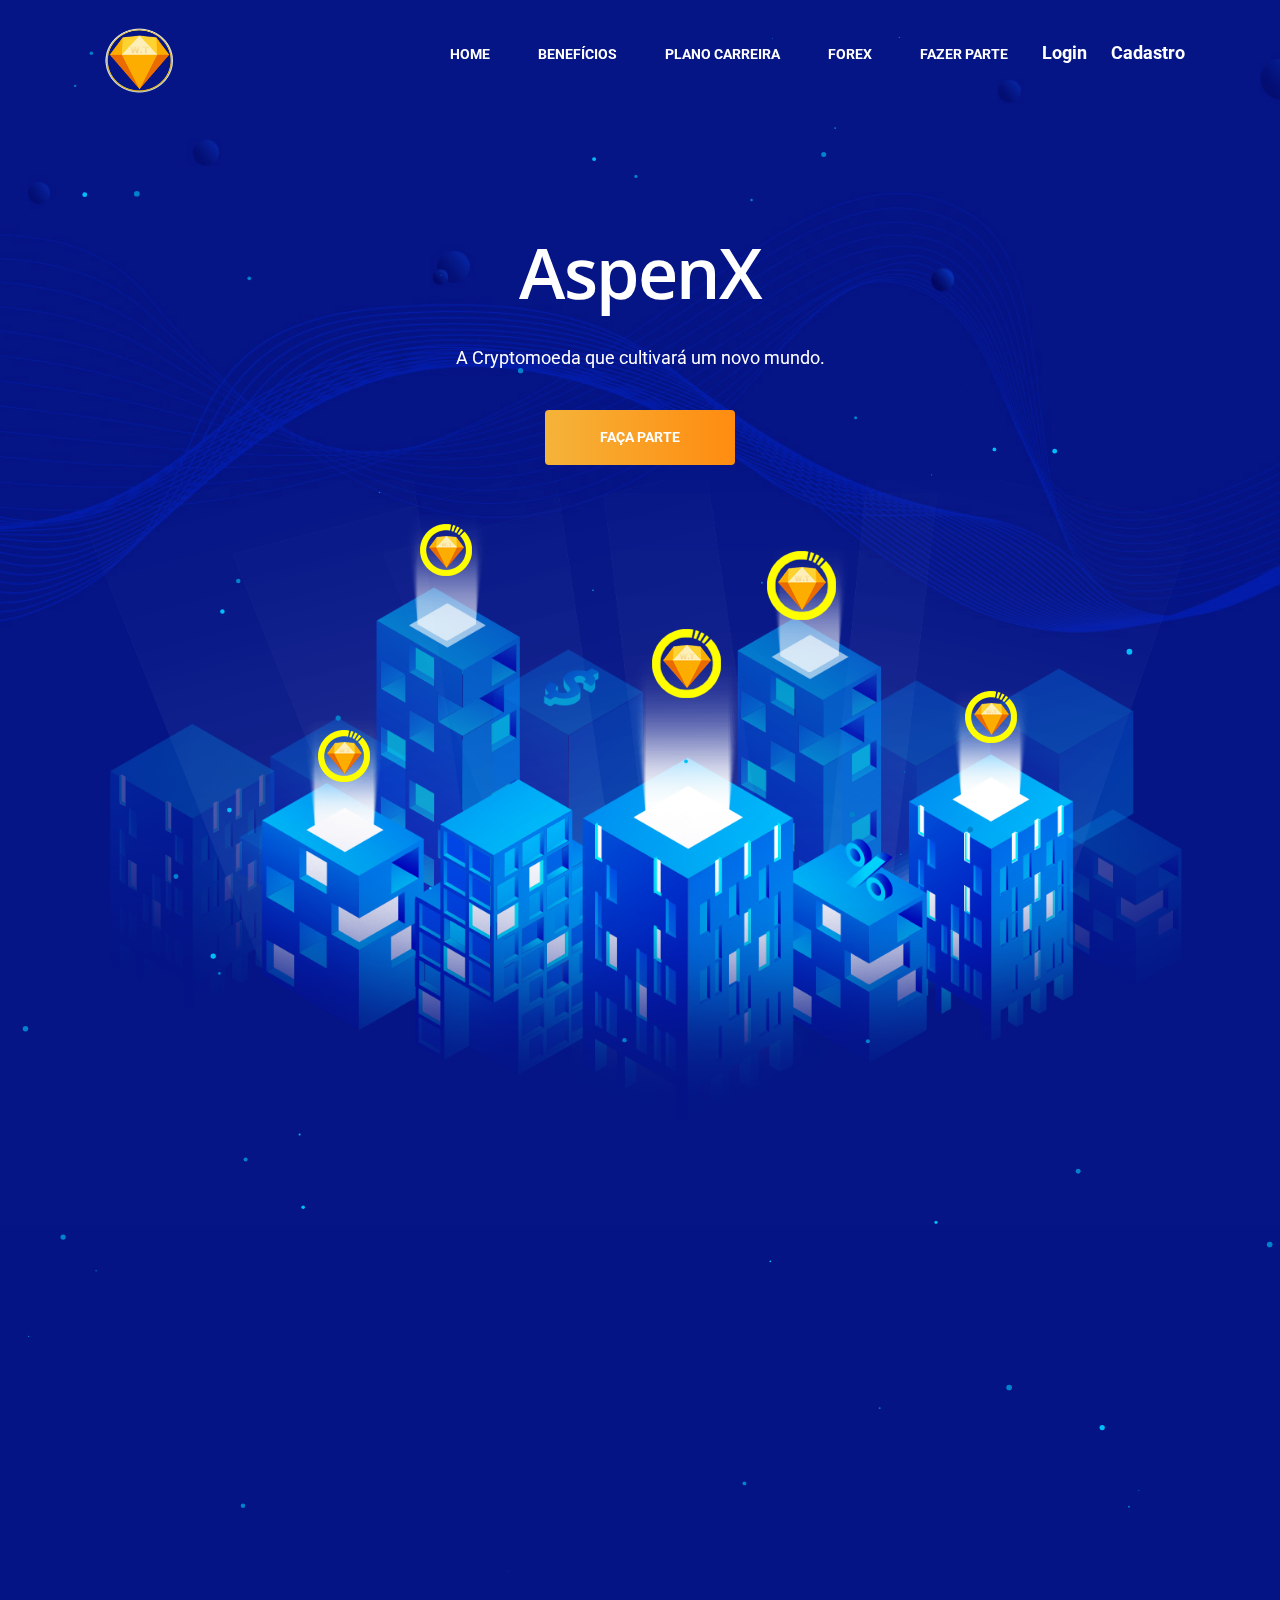
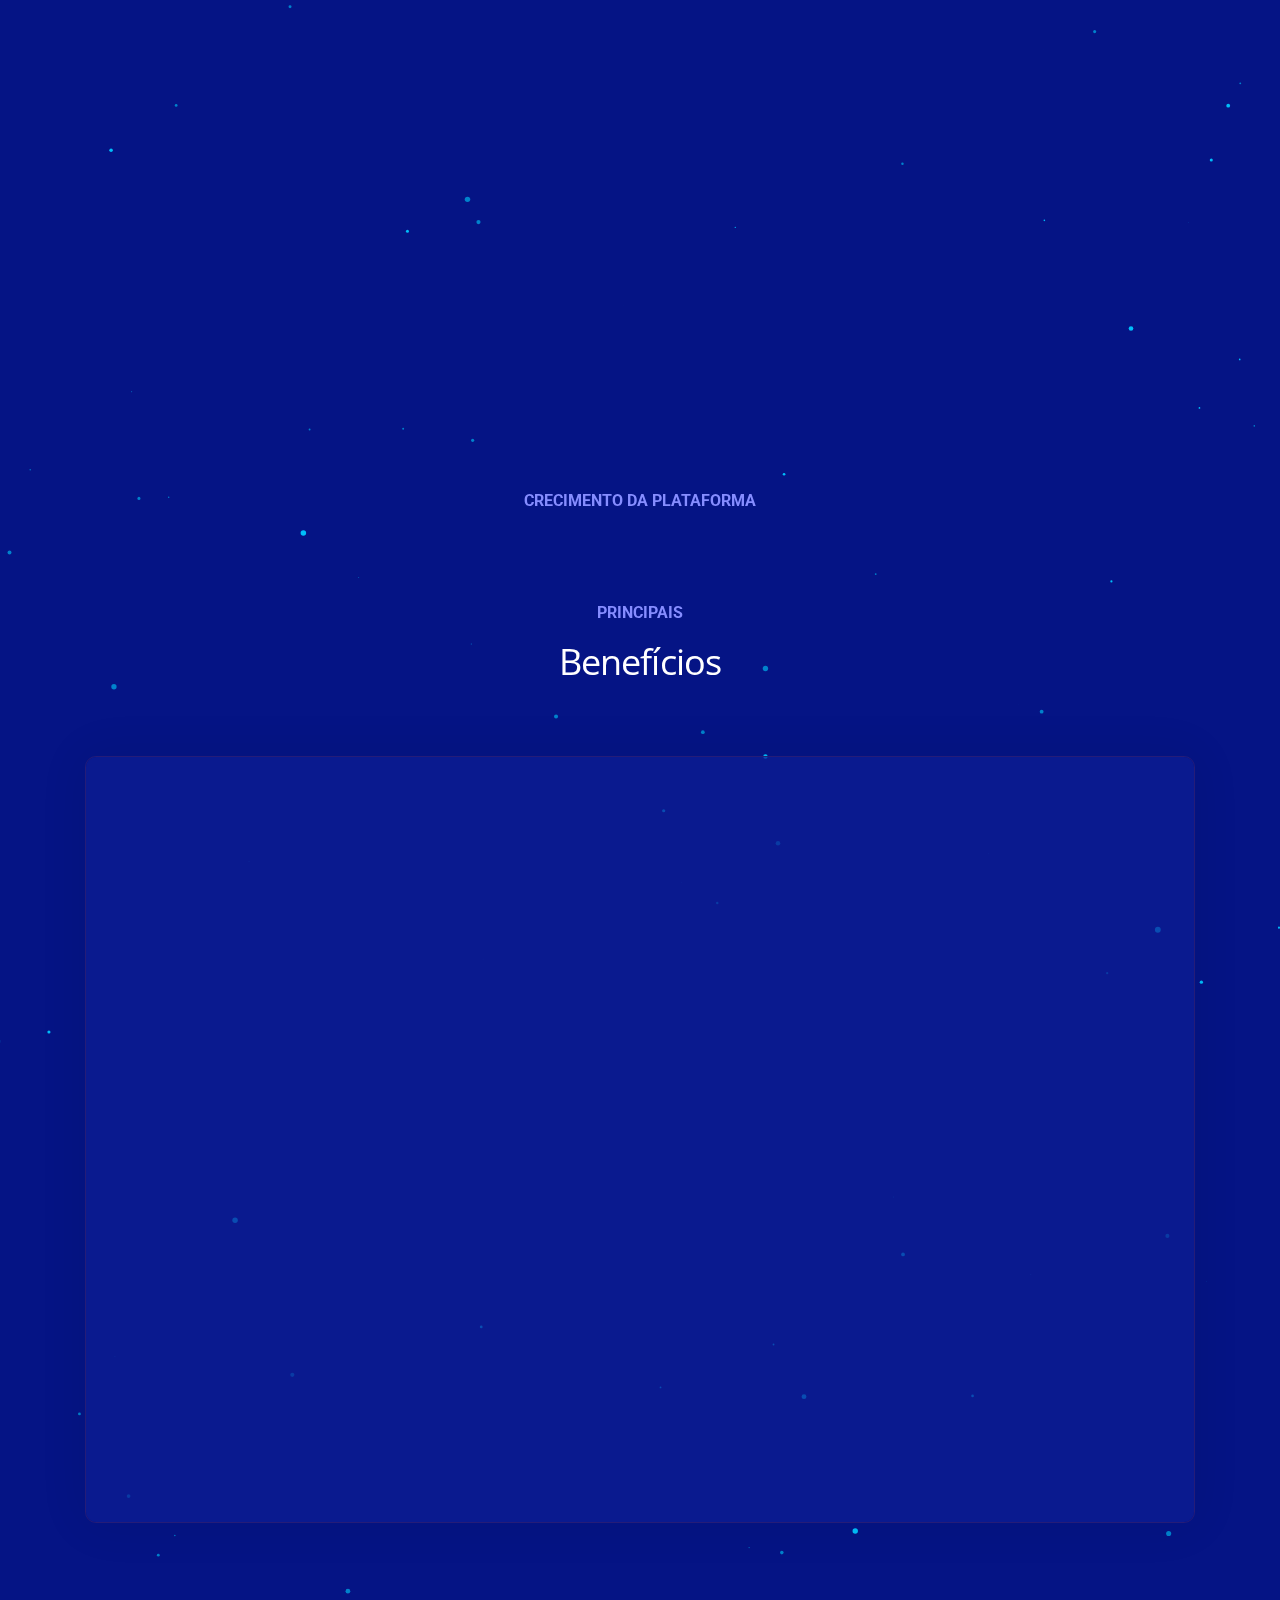
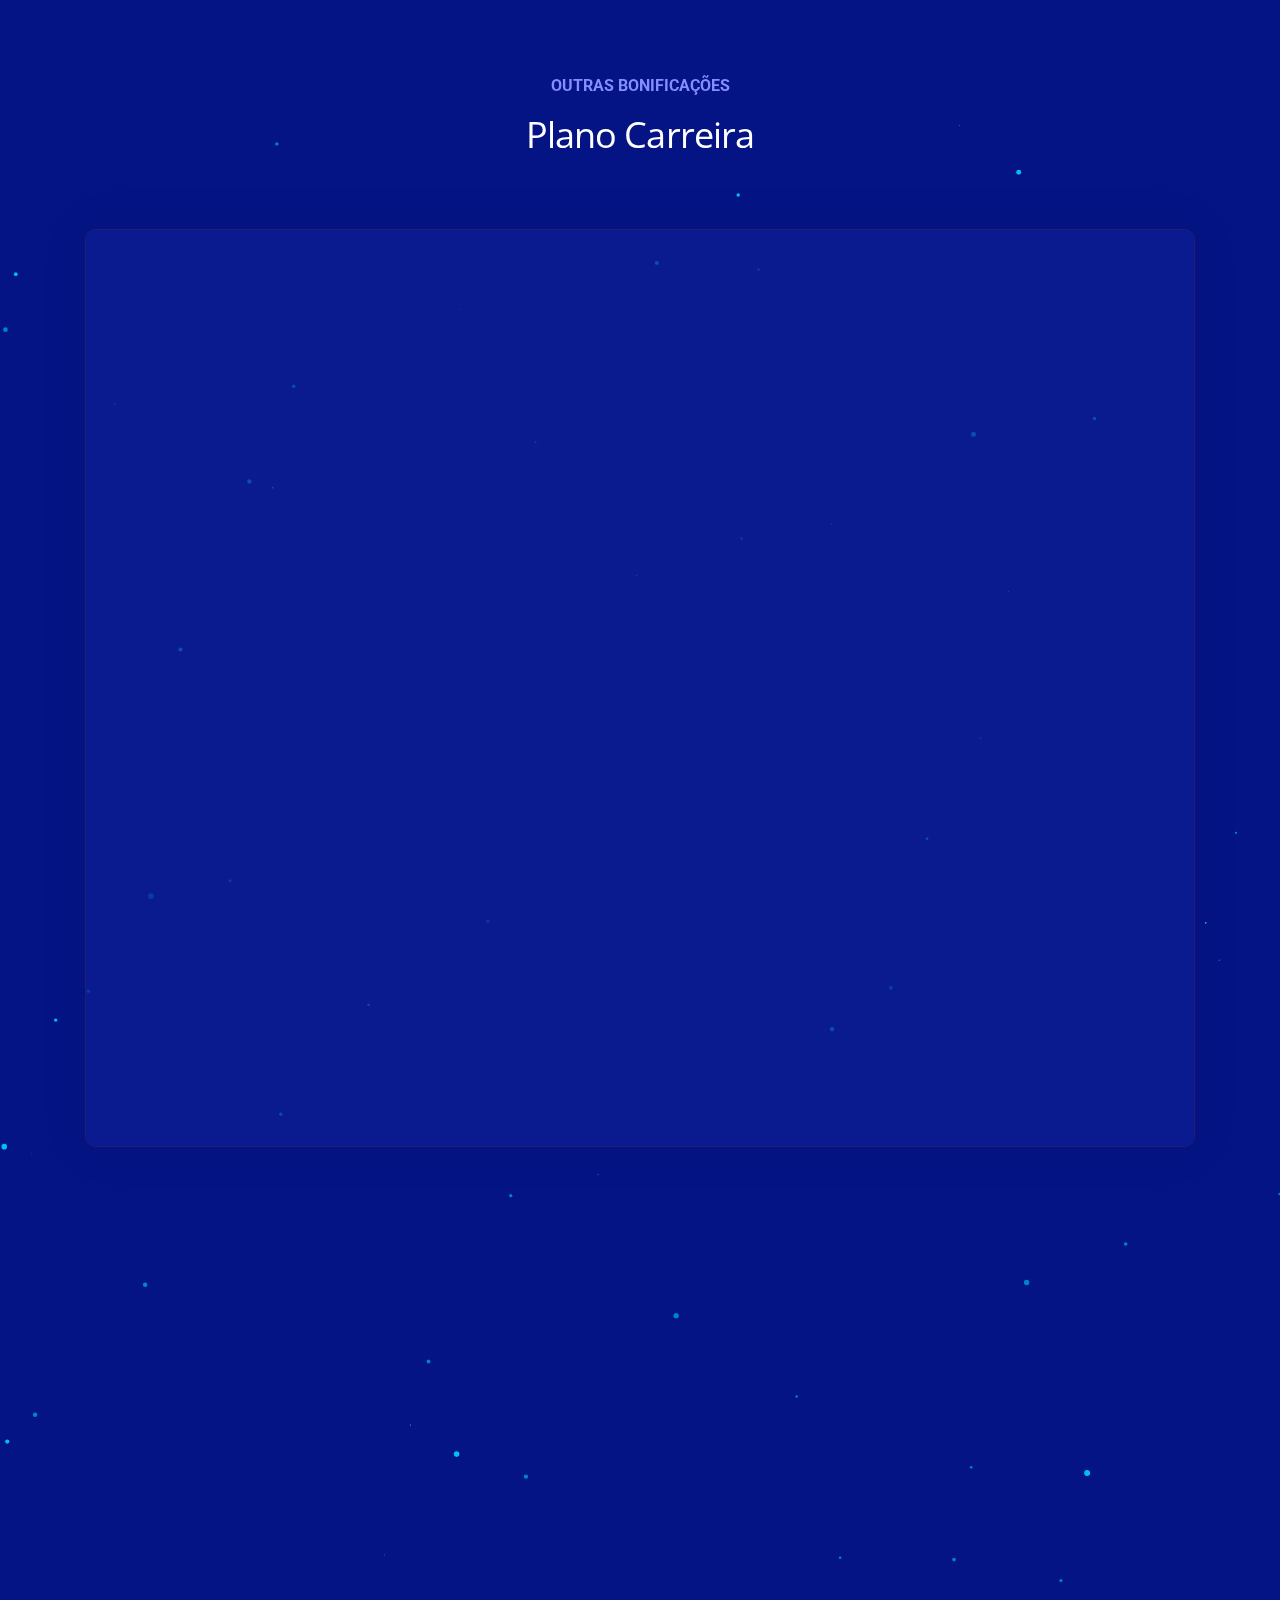
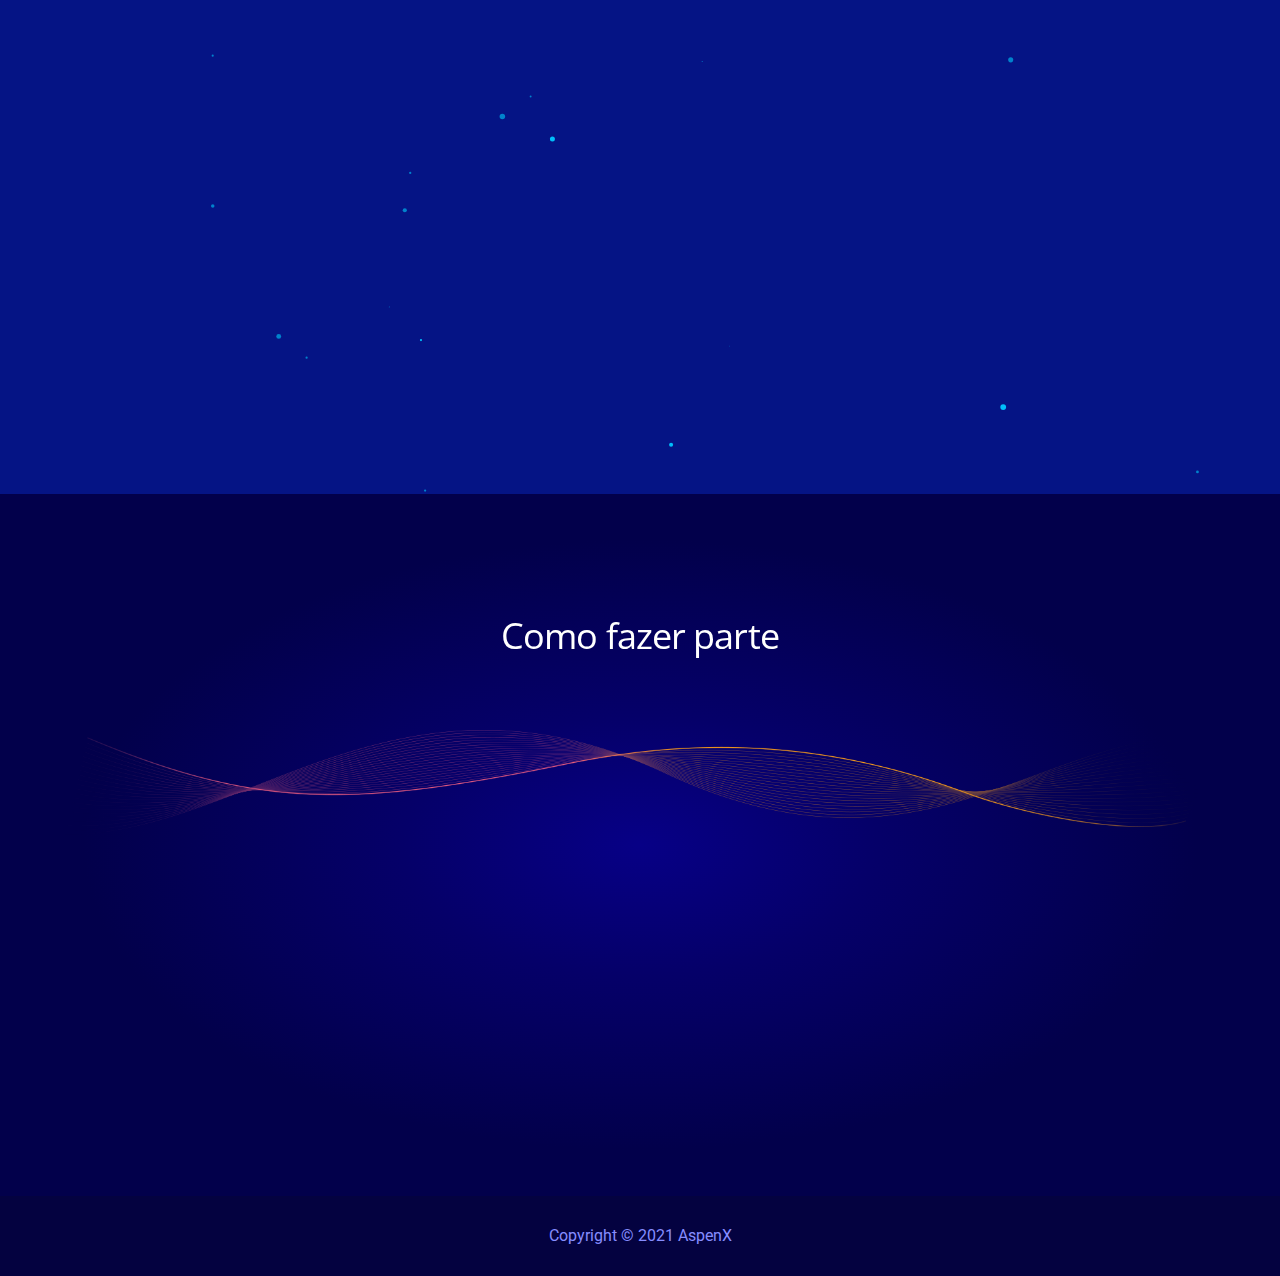
<file: index.html>
<!DOCTYPE html>
<!--[if lt IE 7 ]>
	<html class="ie ie6" lang="pt-br">
	<![endif]-->
	<!--[if IE 7 ]>
	<html class="ie ie7" lang="pt-br">
	<![endif]-->
	<!--[if IE 8 ]>
	<html class="ie ie8" lang="pt-br">
	<![endif]-->
	<!--[if (gte IE 9)|!(IE)]><!-->
	<html lang="pt-br">
	<!--<![endif]-->
	<head>
	   <!-- Basic -->
	   <meta charset="utf-8" />
	   <title>AspenX</title>
	   <!-- Mobile Specific Metas -->
	   <meta name="viewport" content="width=device-width, initial-scale=1, maximum-scale=1" />
	   <!-- Libs CSS -->

	   <link href="assets/css/site/bootstrap.min.css" rel="stylesheet" />
	   <link href="assets/css/font-awesome.min.css" rel="stylesheet" />
	   <link href="assets/css/flexslider.css" rel="stylesheet" />
	   <link href="assets/css/magnific-popup.css" rel="stylesheet" />
	   <link href="assets/css/owl.carousel.css" rel="stylesheet" />
	   <!--<link href="assets/css/site/xsIcon.css" rel="stylesheet" />-->
	   <link href="assets/css/site/owl.theme.default.min.css" rel="stylesheet" />
	   <!-- On Scroll Animations -->
	   <link href="assets/css/animate.min.css" rel="stylesheet" />
	   <!-- Responsive CSS -->
	   <link href="assets/css/site/navigation.css" rel="stylesheet" />
	   <!--<link href="assets/css/site/ico/style.css" rel="stylesheet" />-->
	   <link href="assets/css/site/style.css" rel="stylesheet" />
	   <link href="assets/css/site/responsive.css" rel="stylesheet" />
	   <!-- Favicons -->
	   <link rel="icon" type="image/png" href="favicon.png" />
	   <!-- Google Fonts -->
		<link href="https://fonts.googleapis.com/css?family=Roboto:400,400i,500,500i,700,700i,900,900i" rel="stylesheet">
	   <link href='//fonts.googleapis.com/css?family=Open+Sans:400,300italic,800italic,800,700italic,700,600italic,600,400italic,300' rel='stylesheet' type='text/css' />
	   <link href='//fonts.googleapis.com/css?family=Oswald:400,300,700' rel='stylesheet' type='text/css' />
	</head>
	<body>

		<div class="preloader" id="preloader">
			<!--<svg class="xs-preload" viewBox="0 0 120 120" width="120px" height="120px">
				<circle class="inner" cx="60" cy="60" r="32"/>
				<circle class="middle" cx="60" cy="60" r="38"/>
				<circle class="outer" cx="60" cy="60" r="44"/>
			</svg>-->
			<div class="slide-left"></div>
			<div class="slide-right"></div>
			<img class="xs-preload"  alt="asdasd" src="assets/img/site/loaderv3.gif" width="120px" height="120px">
		</div>


		<div class="search-wrap">
			<form class="search-inner" id="main_search" method="get">
				<input id="search_text" type="search" placeholder="Search..." autocomplete="off">
				<button id="searchbtn" type="submit"><i class="fa fa-search"></i></button>
			</form>
		</div>


		<div class="wrap-area-v4" >
			<header class="header">
				<div class="container">
					<nav id="navigation1" class="navigation">

						<div class="nav-header">
							<a class="nav-brand" href="index-2.html">
								<img src="assets/img/site/logowt.png" style="width: 80px">
							</a>
							<div class="nav-toggle"></div>
						</div>

						<div class="nav-menus-wrapper xs-menu">
							<ul class="header-right align-to-right">
                       
								<li>
									<a href="/backoffice/login">
									   Login
									</a>
								</li>
								<li>
									<a href="/sponsor/wtinvest">
										Cadastro
									</a>
								</li>
							</ul>
							<ul class="nav-menu align-to-right">
								<li class="active"><a href="#">Home</a></li>
								<li><a href="#beneficios" class="scrolls">Benefícios</a></li>
								<li><a href="#planocarreira" class="scrolls">Plano Carreira</a></li>
								<li><a href="#forex" class="scrolls">Forex</a></li>
								<li><a href="#fazer-parte" class="scrolls">Fazer Parte</a></li>
							</ul>
						</div>
					</nav>	
				</div>
		</header> 

		<div id="particles-js">

			<section class="banner-sec banner-v4">
			   <div class="banner-item" style="background: url(assets/img/site/banner_bg_v4.jpg) no-repeat center center /cover">
					<div class="container">
						<div class="row">
							<div class="col-lg-8 mx-auto">
								<div class="banner-content">
									<h1 class="banner-title">AspenX</h1>
									<p>
										A Cryptomoeda que cultivará um novo mundo.
									</p>
									<a href="/sponsor/wtinvest" class="btn btn-primary">Faça parte</a>
								</div>
							</div>
						</div>
						<div class="banner-img-item" style=" margin: 15px 0px;">
							<img class="banner-img" src="assets/img/site/banner_img.png" alt="">
							<img class="banner-ico banner-ico-1" src="assets/img/site/b1.png" alt="">
							<img class="banner-ico banner-ico-2" src="assets/img/site/b2.png" alt="">
							<img class="banner-ico banner-ico-3" src="assets/img/site/b3.png" alt="">
							<img class="banner-ico banner-ico-4" src="assets/img/site/b4.png" alt="">
							<img class="banner-ico banner-ico-5" src="assets/img/site/b5.png" alt="">
						</div>
					</div>
	   			</div>
			</section>    
			<div class="featured-area">

				<div class="blockcain-and-featured-area" style="z-index:01;">
						<section class="blockcain-top-sec">
						  <div class="container">
							  <div class="row">
								  <div class="col-md-6 wow fadeInUp" data-wow-duration="1.5s">
									  <div class="blockcain-top">
										  <h2 class="column-title">Sobre Nós e Nosso Objetivo</h2>
									  </div>
								  </div>
								  <div class="col-md-5 offset-md-1 wow fadeInUp" data-wow-duration="2s">
									  <div class="blockcain-top-content">
										  <p>
										  Somos uma empresa de investimentos em criptomoedas e atuamos no mercado B3 e opções binárias, que são so mercados que mais crescem no mundo, focamos na qualidade dos nossos serviços prestados aos nossos associados, com um único objetivo, realizar sonhos.<br><br>Nosso objetivo é ser a melhor e maior empresa de investimentos do mundo, tornando milhares de pessoas independentes financeiramente.
										  </p>
									  </div>
								  </div>
							  </div>
						  </div>
						</section>
						<section class="blockcain-top-sec">
						  <div class="container">
							  <div class="row">
								  <div class="col-md-6 wow fadeInUp" data-wow-duration="1.5s" style="visibility: visible; animation-duration: 1.5s; animation-name: fadeInUp;">
									  <div class="blockcain-top">
										  <div class="work-token-item">
												<ul>
													<li>
													   <strong> Status da Empresa</strong>
													   <span> Ativo desde 15/05/2019 </span>
													</li>
													<li>
														<strong> Baixe Nossa Lâmina </strong>
														<span> 
															<a href="assets\materialdidatico\plano_negocios.pdf" download target="_blank">Aqui o link pra baixar o PDF</a>
														</span>
													</li>
													<li>
														<strong> Ultima atualização </strong>
														<span>20/06/2019</span>
													</li>
													<li>
														 <strong> Total Faturado </strong>
														<span style=" color: #2d2;"><?=display_money($revenues);?> </span>
													</li>
												</ul>
											</div>
									  </div>
								  </div>
								  <div class="col-md-5 offset-md-1 wow fadeInUp" data-wow-duration="2s" style="visibility: visible; animation-duration: 2s; animation-name: fadeInUp;">
									  <div class="blockcain-top-content">
											<div class="work-video" style="height: 291px;">
												<img src="assets/img/site/video.jpg" alt="">
												<a href="#" class="video-btn xs-video" data-effect="mfp-zoom-in">
													<i class="icon icon-play-button2"></i>
													<span class="btn-hover-anim"></span>
												</a>
											</div>
									  </div>
								  </div>
							  </div>
							  <div class="row">
								  <div class="col-lg-8 mx-auto">
									  <div class="section-title-item">
										  <small class="xs-section-title">Crecimento da plataforma</small>
										  <div class="chart-container">
												<div class="chart" id="members-chart"></div>
										  </div>
									  </div>
								  </div>
							  </div>
						  </div>
						</section>
						<section class="featured-sec" id="beneficios">
						  <div class="container">
							  <div class="row">
								  <div class="col-lg-8 mx-auto">
									  <div class="section-title-item">
										  <small class="xs-section-title">Principais</small>
										  <h2 class="section-title">Benefícios</h2>
									  </div>
								  </div>
							  </div>
							  <div class="main-fetured-item">
								  <div class="row">
									  <div class="col-md-4 wow fadeInUp" data-wow-duration="1.5s">
										  <div class="single-feaured-item">
											  <img src="assets/img/site/icon-1.png" alt="">
											  <h3 class="feature-title">
												 Pagamentos
											  </h3>
											  <p>
												 Receba seu pagamento em até 5 dias úteis. peça saques para seu banco convencional ou para sua carteira URPAY ou Bitcoin.
											  </p>
										  </div>
									  </div>
									  <br>
									  <div class="col-md-4 wow fadeInUp" data-wow-duration="2s">
										  <div class="single-feaured-item">
											  <img src="assets/img/site/icon-2.png" alt="">
											  <h3 class="feature-title">
												Pedidos de Saque 
											  </h3>
											  <p>
												Os saques são liberados a cada 15 dias corridos após a aquisição de um novo pacote de investimento.
											  </p>
										  </div>
									  </div>
									  <br>
									  <div class="col-md-4 wow fadeInUp" data-wow-duration="2.5s">
										  <div class="single-feaured-item">
											  <img src="assets/img/site/icon-2.png" alt="">
											  <h3 class="feature-title">
												Convide & ganhe 
											  </h3>
											  <p>
												Convide e ganhe bônus de 10% Indicação direta e seu indicado indicar alguém você ganha 0,2% de indicação indireta.
											  </p>
										  </div>
									  </div>
									  <br>
									  <div class="col-md-4 wow fadeInUp" data-wow-duration="2s">
										  <div class="single-feaured-item">
											  <img src="assets/img/site/rede.png" style="width: 70px" alt="">
											  <h3 class="feature-title">
												Lucratividade diária em Rede 
											  </h3>
											  <p>
												Você indica alguém e essa pessoa compra um pacote de R$100,00 e você ganha 0,2% sobre esse valor, Diariamente.
											  </p>
										  </div>
									  </div>
									  <br>
									  <div class="col-md-4 wow fadeInUp" data-wow-duration="2s">
										  <div class="single-feaured-item">
											  <img  src="assets/img/site/wallet.png" style="width: 70px" style="top: 12px" alt="">
											  <h3 class="feature-title">
												Binário 
											  </h3>
											  <p>
												Pagamos 100% do binário, então cada ponto do lado esquerdo equivale a R$ 1,00.
											  </p>
										  </div>
									  </div>
									  <br>
									  <div class="col-md-4 wow fadeInUp" data-wow-duration="3s">
										  <div class="single-feaured-item">
											  <img src="assets/img/site/icon-3.png" alt="">
											  <h3 class="feature-title">
												 Lucro diário
											  </h3>
											  <p>
												 Receba seus lucros de 15%  a 30% ao mês e saque a cada 15 dias.
											  </p>
										  </div>
									  </div>
								  </div>
							  </div>
							  <div class="featured-poligonal-img wow fadeInUp" data-wow-duration="1.5s">
								 <img class="poligonal-img" src="assets/img/site/poligonal.png" alt="">
							  </div>
						  </div>
						</section>     
						<br><br><br><br><br><br>
						<section class="featured-sec" id="planocarreira">
						  <div class="container">
							  <div class="row">
								  <div class="col-lg-8 mx-auto">
									  <div class="section-title-item">
										  <small class="xs-section-title">Outras bonificações</small>
										  <h2 class="section-title">Plano Carreira</h2>
									  </div>
								  </div>
							  </div>
							  <div class="main-fetured-item">
								  <div class="row">
									  <div class="col-md-4 wow fadeInUp" data-wow-duration="1s">
										  <div class="single-feaured-item">
											 <img src="assets/img/site/smt.png" style="width: 80px" alt="">
											  <h3 class="feature-title">
												 Senior 
											  </h3>
											  <p>
												 Prêmio Smart Watch, Preço 3.000 pontos.
											  </p>
										  </div>
									  </div>
									  <br>
									  <div class="col-md-4 wow fadeInUp" data-wow-duration="1.5s">
										  <div class="single-feaured-item">
											 <img src="assets/img/site/sg9.png" style="width: 80px" alt="">
											  <h3 class="feature-title">
												ELITE 
											  </h3>
											  <p>
												Samsung Galaxy S9, Preço 5.000 pontos.
											  </p>
										  </div>
									  </div>
									  <br>
									  <div class="col-md-4 wow fadeInUp" data-wow-duration="2.5s">
										  <div class="single-feaured-item">
											   <img src="assets/img/site/i7.png" style="width: 80px" alt="">
											  <h3 class="feature-title">
												RUBI
											  </h3>
											  <p>
												Notebook i7, Preço 10.000 pontos.
											  </p>
										  </div>
									  </div>
									  <br>
									  <div class="col-md-4 wow fadeInUp" data-wow-duration="2s">
										  <div class="single-feaured-item">
											 <img  src="assets/img/site/cb300.png" style="width: 80px" alt="">
											  <h3 class="feature-title">
											   ESMERALDA
											  </h3>
											  <p>
											   Honda CB300, Preço 25.000 pontos.
										  </div>
									  </div>
									  <br>
																  <div class="col-md-4 wow fadeInUp" data-wow-duration="3s">
										  <div class="single-feaured-item">
											 <img src="assets/img/site/hb20.png" style="width: 80px" alt="">
											  <h3 class="feature-title">
												 DIAMANTE
											  </h3>
											  <p>
												 Hyundai HB20, Preço 100.000 pontos.
											  </p>
										  </div>
									  </div>
									  <br>
									  <div class="col-md-4 wow fadeInUp" data-wow-duration="3s">
										  <div class="single-feaured-item">
											  <img src="assets/img/site/corolla.png" style="width: 80px" alt="">
											  <h3 class="feature-title">
												 DUPLO DIAMANTE
											  </h3>
											  <p>
												 Toyota Corolla, Preço 200.000 pontos.
											  </p>
										  </div>
									  </div>
																				<div class="col-md-4 wow fadeInUp" data-wow-duration="2s">
										  <div class="single-feaured-item">
											 <img src="assets/img/site/hillux.png" style="width: 80px" alt="">
											  <h3 class="feature-title">
												TRIPLO DIAMANTE
											  </h3>
											  <p>
												Toyota Hilux, Preço 500.000 pontos.
											  </p>
										  </div>
									  </div>
																				<div class="col-md-4 wow fadeInUp" data-wow-duration="2s">
										  <div class="single-feaured-item">
											  <img src="assets/img/site/ranger.png" style="width: 80px" alt="">
											  <h3 class="feature-title">
												 DIAMANTE IMPERIAL
											  </h3>
											  <p>
												 Range Rover Evoque, Preço 750.000 pontos.
											  </p>
										  </div>
									  </div>
																				<div class="col-md-4 wow fadeInUp" data-wow-duration="2s">
										  <div class="single-feaured-item">
											  <img src="assets/img/site/home.png" style="width: 80px" alt="">
											  <h3 class="feature-title">
												 TITAN
											  </h3>
											  <p>
												 Mansão de R$1.000.000,00, Preço 1.000.000 pontos.
											  </p>
										  </div>
									  </div>
								  </div>
							  </div>

							  <div class="featured-poligonal-img wow fadeInUp" data-wow-duration="1.5s">
								 <img class="poligonal-img" src="assets/img/site/poligonal.png" alt="">
							  </div>

						  </div>
						</section>                        
					</div>
					<div class="blockcain-and-logo-area">
						<section class="blockcain-business-sec" id="forex">
						  <div class="container">
							  <div class="row">
								  <div class="col-md-6 col-lg-6 wow fadeInUp" data-wow-duration="1.5s">
									  <div class="blockcain-img">
										 <img src="assets/img/site/block_img.png" alt="">
									  </div>
								  </div>
								  <div class="col-md-6 col-lg-5 offset-lg-1 wow fadeInUp" data-wow-duration="2s">
									  <div class="blockcain-content">
										  <small class="xs-section-title">Forex</small>
										  <h3 class="column-title">Afinal, o que é Forex?</h3>
										  <p>
												A operação no FOREX envolve a compra de uma moeda e a simultânea venda de outra, ou seja, as moedas são negociadas em PARES, por exemplo: dólar e iene (USD/JPY). O investidor não compra dólares ou ienes, fisicamente, mas uma relação monetária de troca entre eles. O FOREX é um mercado em que são negociados, portanto, derivativos de moedas, ou contratos cujos ativos subjacentes são pares de moedas. Ele (o investidor) é remunerado, assim, pelas diferenças entre a valorização destas moedas.
										  </p>
										  <p>
												Como as cotações das moedas (dólares, euros, libras etc.) variam livremente, sob a influência de eventos políticos ou fatores econômicos, há um potencial para a realização de estratégias de investimento a fim de lucrar com essas flutuações. Esse mercado também permite a realização de estratégias de proteção (“hedge”) contra variações na taxa de câmbio, o que pode ser particularmente útil para quem possui receitas ou despesas afetadas pela cotação de determinada moeda, como exportadores, por exemplo. No caso de pessoas físicas, essa necessidade pode se manifestar quando elas sabem que terão uma despesa em moeda estrangeira em data futura.
										  </p>
										  <a href="https://www.wtinvest.com.br" class="btn btn-primary">Faça parte</a>
									  </div>
								  </div>
							  </div>
						  </div>
						</section>                        
					</div>
				</div>
			</div>
		</div>
		<div class="blockcain-and-logo-area">

			<div class="token-roadmap-area">
				<section class="roadmap-sec section-padding" style="" id="fazer-parte">
				  <div class="container-fluid">
					 <div class="row">
						  <div class="col-lg-8 mx-auto">
							  <div class="section-title-item">
								  <small class="xs-section-title"></small>
								  <h2 class="section-title">Como fazer parte</h2>
							  </div>
						  </div>
					  </div>
					  <div class="roadmap-timeline">
						  <img src="assets/img/site/timelinered.png" alt="">
						  <div class="custom-container container">
						  <div class="row roadmap-timeline-item">
								  <div class="col-md xs-roadmap wow fadeInUp" data-wow-duration="1.5s">
									  <div class="single-roadmap-timeline">
										  <b></b>
										  <h3>Cadastre-se</h3>
										  <p>
											  Faça seu cadastro
										  </p>

									  </div>
								  </div>

								  <div class="col-md xs-roadmap wow fadeInUp" data-wow-duration="2s">
									  <div class="single-roadmap-timeline">
										  <b></b>
										  <h3>Escolha um pacote</h3>
										  <p>
										  Escolha um pacote que caiba no seu bolso.
										  </p>

									  </div>
								  </div>

								  <div class="col-md xs-roadmap wow fadeInUp" data-wow-duration="2.5s">
									  <div class="single-roadmap-timeline">
											<b></b>
										  <h3>Pagamento</h3>
										  <p>
											 Faça o pagamento através de bancos convencionais e carteira Urpay. 
										  </p>

									  </div>
								  </div>

								  <div class="col-md xs-roadmap wow fadeInUp" data-wow-duration="3s">
									  <div class="single-roadmap-timeline">
											<b></b>
										  <h3>Confirme</h3>
										  <p>
										  Copie a Hash de pagamento e cole em nossa plataforma ou anexe seu comprovante de transferência ou depósito bancário na plataforma. 
										  </p>

									  </div>
								  </div>

								  <div class="col-md xs-roadmap wow fadeInUp" data-wow-duration="3.5s" style="top: 15px">
									  <div class="single-roadmap-timeline">
											<b></b>
										  <h3>Sucesso</h3>
										  <p>
										  Agora que já faz parte da nossa equipe, está pronto para lucrar diariamente.
										  </p>

									  </div>
								  </div>
							  </div>
						  </div>
					  </div>
				  </div>
				</section> 
			</div>
		</div><!-- blog post End -->
		<footer class="xs-footer-sec" style="background-color: #040240;">
			<div class="container">

				<div class="footer-copyright">
					<p>
						Copyright © 2021 AspenX
					</p>
				</div>

			</div>
		</footer> 
		<div class="BackTo">
			<a href="#" class="fa fa-angle-up" aria-hidden="true"></a>
		</div>
	   <script src="assets/js/jquery-2.1.1.min.js" type="text/javascript"></script>
	   <script src="assets/js/bootstrap.min.js" type="text/javascript"></script>
	   <script src="assets/js/modernizr.custom2.js" type="text/javascript"></script>
	   <script src="assets/js/jquery.magnific-popup.min.js" type="text/javascript"></script>
	   <script src="assets/js/jquery.magnific-popup.min.js" type="text/javascript"></script>
	   <script src="assets/js/wow.min.js" type="text/javascript"></script>
	   <script src="assets/js/charts/chart.min.js" type="text/javascript"></script>
	   <script src="assets/js/particles.min.js" type="text/javascript"></script>
	   <script src="assets/js/smooth-scroling.js" type="text/javascript"></script>

	   <script src="assets/js/pages/site/navigation.js" type="text/javascript"></script>
	   <script src="assets/js/pages/site/main.js" type="text/javascript"></script>

	   <script src="assets/js/jquery.easing.js" type="text/javascript"></script>
	   <script src="assets/js/retina.js" type="text/javascript"></script>
	   <script src="assets/js/jquery.stellar.min.js" type="text/javascript"></script>
	   <script src="assets/js/jquery.superslides.js" type="text/javascript"></script>
	   <script defer src="assets/js/jquery.flexslider.js" type="text/javascript"></script>
	   <script src="assets/js/jquery.parallax-1.1.3.js" type="text/javascript"></script>
	   <script defer src="assets/js/count-to.js"></script>
	   <script defer src="assets/js/jquery.appear.js"></script>
	   <script src="assets/js/jquery.mixitup.js" type="text/javascript"></script>
	   <script src="assets/js/jquery.prettyPhoto.js" type="text/javascript"></script>
	   <script src="assets/js/owl.carousel.js" type="text/javascript"></script>
	   <script src="assets/js/jquery.easypiechart.min.js"></script>
	   <script defer src="assets/js/jquery.validate.min.js" type="text/javascript"></script>
	   <script src="assets/js/waypoints.min.js" type="text/javascript"></script>
	   
	   <script type="text/javascript">
			// Resize chart
			// ------------------------------
			$(function () {
				// Resize chart on sidebar width change and window resize
				$(window).on('resize', function() {
					//drawMembersChart();
				});
			});
	   </script>

	   <!--[if lt IE 9]>
	   <script src="https://oss.maxcdn.com/libs/html5shiv/3.7.0/html5shiv.js"></script>
	   <script src="https://oss.maxcdn.com/libs/respond.js/1.3.0/respond.min.js"></script>
	   <![endif]-->
	</body>
 </html
</file>
<file: assets/css/site/xsIcon.css>
@font-face {
  font-family: 'iconfont';
  src:
    url('../fonts/iconfont3963.ttf?ukrc8w') format('truetype'),
    url('../fonts/iconfont3963.woff?ukrc8w') format('woff'),
    url('../fonts/iconfont3963.svg?ukrc8w#iconfont') format('svg');
  font-weight: normal;
  font-style: normal;
}

.icon {
  /* use !important to prevent issues with browser extensions that change fonts */
  font-family: 'iconfont' !important;
  speak: none;
  font-style: normal;
  font-weight: normal;
  font-variant: normal;
  text-transform: none;
  line-height: 1;

  /* Better Font Rendering =========== */
  -webkit-font-smoothing: antialiased;
  -moz-osx-font-smoothing: grayscale;
}

.icon-abacus2:before {
  content: "\e944";
}
.icon-abacus:before {
  content: "\e945";
}
.icon-agenda:before {
  content: "\e946";
}
.icon-agenda2:before {
  content: "\e993";
}
.icon-agenda-1:before {
  content: "\e994";
}
.icon-alarm-clock2:before {
  content: "\e995";
}
.icon-alarm-clock:before {
  content: "\e996";
}
.icon-atomic:before {
  content: "\e997";
}
.icon-auction:before {
  content: "\e998";
}
.icon-balance:before {
  content: "\e999";
}
.icon-balance2:before {
  content: "\e99a";
}
.icon-bank:before {
  content: "\e99b";
}
.icon-bar-chart:before {
  content: "\e99c";
}
.icon-barrier:before {
  content: "\e99d";
}
.icon-battery:before {
  content: "\e99e";
}
.icon-battery-1:before {
  content: "\e99f";
}
.icon-bell:before {
  content: "\e9a0";
}
.icon-bluetooth:before {
  content: "\e9a1";
}
.icon-book:before {
  content: "\e9a2";
}
.icon-briefcase:before {
  content: "\e9a3";
}
.icon-briefcase-1:before {
  content: "\e9a4";
}
.icon-briefcase-2:before {
  content: "\e9a5";
}
.icon-calculator:before {
  content: "\e9a6";
}
.icon-calculator2:before {
  content: "\e9a7";
}
.icon-calculator-1:before {
  content: "\e9a8";
}
.icon-calendar:before {
  content: "\e9a9";
}
.icon-calendar2:before {
  content: "\e9aa";
}
.icon-calendar-1:before {
  content: "\e9ab";
}
.icon-car:before {
  content: "\e9ac";
}
.icon-carrier:before {
  content: "\e9ad";
}
.icon-cash:before {
  content: "\e9ae";
}
.icon-chat:before {
  content: "\e9af";
}
.icon-chat-1:before {
  content: "\e9b0";
}
.icon-checked:before {
  content: "\e9b1";
}
.icon-clip:before {
  content: "\e9b2";
}
.icon-clip2:before {
  content: "\e9b3";
}
.icon-clipboard2:before {
  content: "\e9b4";
}
.icon-clipboard:before {
  content: "\e9b5";
}
.icon-clock:before {
  content: "\e9b6";
}
.icon-clock-1:before {
  content: "\e9b7";
}
.icon-cloud:before {
  content: "\e9b8";
}
.icon-cloud-computing:before {
  content: "\e9b9";
}
.icon-cloud-computing-1:before {
  content: "\e9ba";
}
.icon-cogwheel:before {
  content: "\e9bb";
}
.icon-coins:before {
  content: "\e9bc";
}
.icon-compass:before {
  content: "\e9bd";
}
.icon-contract:before {
  content: "\e9be";
}
.icon-conversation:before {
  content: "\e9bf";
}
.icon-crane:before {
  content: "\e9c0";
}
.icon-crane-2:before {
  content: "\e9c1";
}
.icon-credit-card2:before {
  content: "\e9c2";
}
.icon-credit-card:before {
  content: "\e9c3";
}
.icon-cursor:before {
  content: "\e9c4";
}
.icon-customer-service:before {
  content: "\e9c5";
}
.icon-cutlery:before {
  content: "\e9c6";
}
.icon-dart-board:before {
  content: "\e9c7";
}
.icon-decision-making:before {
  content: "\e9c8";
}
.icon-desk-chair:before {
  content: "\e9c9";
}
.icon-desk-lamp:before {
  content: "\e9ca";
}
.icon-diamond:before {
  content: "\e9cb";
}
.icon-direction:before {
  content: "\e9cc";
}
.icon-document:before {
  content: "\e9cd";
}
.icon-dollar-bill:before {
  content: "\e9ce";
}
.icon-download:before {
  content: "\e9cf";
}
.icon-edit:before {
  content: "\e9d0";
}
.icon-email:before {
  content: "\e9d1";
}
.icon-envelope2:before {
  content: "\e9d2";
}
.icon-envelope:before {
  content: "\e9d3";
}
.icon-eraser:before {
  content: "\e9d4";
}
.icon-eye:before {
  content: "\e9d5";
}
.icon-factory:before {
  content: "\e9d6";
}
.icon-fast-forward:before {
  content: "\e9d7";
}
.icon-favorites:before {
  content: "\e9d8";
}
.icon-file:before {
  content: "\e9d9";
}
.icon-file-1:before {
  content: "\e9da";
}
.icon-file-2:before {
  content: "\e9db";
}
.icon-file-3:before {
  content: "\e9dc";
}
.icon-filter:before {
  content: "\e9dd";
}
.icon-finance-book:before {
  content: "\e9de";
}
.icon-flag:before {
  content: "\e9df";
}
.icon-folder:before {
  content: "\e9e0";
}
.icon-folder-1:before {
  content: "\e9e1";
}
.icon-folders:before {
  content: "\e9e2";
}
.icon-folders2:before {
  content: "\e9e3";
}
.icon-gamepad:before {
  content: "\e9e4";
}
.icon-gift:before {
  content: "\e9e5";
}
.icon-growth:before {
  content: "\e9e6";
}
.icon-heart:before {
  content: "\e9e7";
}
.icon-home:before {
  content: "\e9e8";
}
.icon-house:before {
  content: "\e9e9";
}
.icon-house-1:before {
  content: "\e9ea";
}
.icon-house-2:before {
  content: "\e9eb";
}
.icon-id-card2:before {
  content: "\e9ec";
}
.icon-id-card:before {
  content: "\e9ed";
}
.icon-id-card-1:before {
  content: "\e9ee";
}
.icon-idea:before {
  content: "\e9ef";
}
.icon-image:before {
  content: "\e9f0";
}
.icon-improvement:before {
  content: "\e9f1";
}
.icon-inbox:before {
  content: "\e9f2";
}
.icon-information:before {
  content: "\e9f3";
}
.icon-key2:before {
  content: "\e9f4";
}
.icon-key:before {
  content: "\e9f5";
}
.icon-laptop:before {
  content: "\e9f6";
}
.icon-layers:before {
  content: "\e9f7";
}
.icon-light-bulb:before {
  content: "\e9f8";
}
.icon-like:before {
  content: "\e9f9";
}
.icon-line-chart:before {
  content: "\e9fa";
}
.icon-loupe:before {
  content: "\e9fb";
}
.icon-mail:before {
  content: "\e9fc";
}
.icon-manager:before {
  content: "\e9fd";
}
.icon-map:before {
  content: "\e9fe";
}
.icon-medal:before {
  content: "\e9ff";
}
.icon-megaphone:before {
  content: "\ea00";
}
.icon-megaphone2:before {
  content: "\ea01";
}
.icon-message:before {
  content: "\ea02";
}
.icon-message-1:before {
  content: "\ea03";
}
.icon-message-2:before {
  content: "\ea04";
}
.icon-microphone:before {
  content: "\ea05";
}
.icon-money:before {
  content: "\ea06";
}
.icon-money-bag:before {
  content: "\ea07";
}
.icon-monitor:before {
  content: "\ea08";
}
.icon-music:before {
  content: "\ea09";
}
.icon-next:before {
  content: "\ea0a";
}
.icon-open-book:before {
  content: "\ea0b";
}
.icon-padlock:before {
  content: "\ea0c";
}
.icon-padlock-1:before {
  content: "\ea0d";
}
.icon-paint-brush:before {
  content: "\ea0e";
}
.icon-pause:before {
  content: "\ea0f";
}
.icon-pen:before {
  content: "\ea10";
}
.icon-pencil:before {
  content: "\ea11";
}
.icon-percentage:before {
  content: "\ea12";
}
.icon-phone-call2:before {
  content: "\ea13";
}
.icon-phone-call:before {
  content: "\ea14";
}
.icon-photo-camera:before {
  content: "\ea15";
}
.icon-pie-chart:before {
  content: "\ea16";
}
.icon-pipe:before {
  content: "\ea17";
}
.icon-placeholder:before {
  content: "\ea18";
}
.icon-placeholder2:before {
  content: "\ea19";
}
.icon-planet-earth:before {
  content: "\ea1a";
}
.icon-play-button:before {
  content: "\ea1b";
}
.icon-power-button:before {
  content: "\ea1c";
}
.icon-presentation2:before {
  content: "\ea1d";
}
.icon-presentation:before {
  content: "\ea1e";
}
.icon-printer:before {
  content: "\ea1f";
}
.icon-push-pin2:before {
  content: "\ea20";
}
.icon-push-pin:before {
  content: "\ea21";
}
.icon-refresh:before {
  content: "\ea22";
}
.icon-reload:before {
  content: "\ea23";
}
.icon-return:before {
  content: "\ea24";
}
.icon-rocket-ship:before {
  content: "\ea25";
}
.icon-rss:before {
  content: "\ea26";
}
.icon-safebox:before {
  content: "\ea27";
}
.icon-safebox2:before {
  content: "\ea28";
}
.icon-search2:before {
  content: "\ea29";
}
.icon-search-1:before {
  content: "\ea2a";
}
.icon-settings:before {
  content: "\ea2b";
}
.icon-settings-1:before {
  content: "\ea2c";
}
.icon-settings-2:before {
  content: "\ea2d";
}
.icon-sewing-machine:before {
  content: "\ea2e";
}
.icon-share:before {
  content: "\ea2f";
}
.icon-shield:before {
  content: "\ea30";
}
.icon-shield2:before {
  content: "\ea31";
}
.icon-shopping:before {
  content: "\ea32";
}
.icon-shopping-bag:before {
  content: "\ea33";
}
.icon-shopping-bag-1:before {
  content: "\ea34";
}
.icon-shopping-bag-2:before {
  content: "\ea35";
}
.icon-shopping-cart:before {
  content: "\ea36";
}
.icon-shopping-cart2:before {
  content: "\ea37";
}
.icon-shopping-cart-1:before {
  content: "\ea38";
}
.icon-shopping-cart-2:before {
  content: "\ea39";
}
.icon-shopping-cart-3:before {
  content: "\ea3a";
}
.icon-smartphone:before {
  content: "\ea3b";
}
.icon-speaker:before {
  content: "\ea3c";
}
.icon-speakers:before {
  content: "\ea3d";
}
.icon-stats:before {
  content: "\ea3e";
}
.icon-stats-1:before {
  content: "\ea3f";
}
.icon-stats-2:before {
  content: "\ea40";
}
.icon-stats-3:before {
  content: "\ea41";
}
.icon-stats-4:before {
  content: "\ea42";
}
.icon-stats-5:before {
  content: "\ea43";
}
.icon-stats-6:before {
  content: "\ea44";
}
.icon-sticky-note:before {
  content: "\ea45";
}
.icon-store:before {
  content: "\ea46";
}
.icon-store-1:before {
  content: "\ea47";
}
.icon-suitcase:before {
  content: "\ea48";
}
.icon-suitcase-1:before {
  content: "\ea49";
}
.icon-tag:before {
  content: "\ea4a";
}
.icon-target:before {
  content: "\ea4b";
}
.icon-team:before {
  content: "\ea4c";
}
.icon-tie:before {
  content: "\ea4d";
}
.icon-trash:before {
  content: "\ea4e";
}
.icon-trolley:before {
  content: "\ea4f";
}
.icon-trolley-1:before {
  content: "\ea50";
}
.icon-trolley-2:before {
  content: "\ea51";
}
.icon-trophy:before {
  content: "\ea52";
}
.icon-truck:before {
  content: "\ea53";
}
.icon-truck-1:before {
  content: "\ea54";
}
.icon-truck-2:before {
  content: "\ea55";
}
.icon-umbrella:before {
  content: "\ea56";
}
.icon-upload:before {
  content: "\ea57";
}
.icon-user:before {
  content: "\ea58";
}
.icon-user-1:before {
  content: "\ea59";
}
.icon-user-2:before {
  content: "\ea5a";
}
.icon-user-3:before {
  content: "\ea5b";
}
.icon-users:before {
  content: "\ea5c";
}
.icon-video-camera:before {
  content: "\ea5d";
}
.icon-voucher:before {
  content: "\ea5e";
}
.icon-voucher-1:before {
  content: "\ea5f";
}
.icon-voucher-2:before {
  content: "\ea60";
}
.icon-voucher-3:before {
  content: "\ea61";
}
.icon-voucher-4:before {
  content: "\ea62";
}
.icon-wallet:before {
  content: "\ea63";
}
.icon-wallet2:before {
  content: "\ea64";
}
.icon-wifi:before {
  content: "\ea65";
}
.icon-worker:before {
  content: "\ea66";
}
.icon-zoom-in:before {
  content: "\ea67";
}
.icon-zoom-out:before {
  content: "\ea68";
}
.icon-squares:before {
  content: "\ea69";
}
.icon-options:before {
  content: "\ea6a";
}
.icon-apps:before {
  content: "\ea6b";
}
.icon-menu-1:before {
  content: "\ea6c";
}
.icon-menu:before {
  content: "\ea6d";
}
.icon-search-minus:before {
  content: "\e98d";
}
.icon-search:before {
  content: "\e98e";
}
.icon-down-arrow:before {
  content: "\e98f";
}
.icon-up-arrow:before {
  content: "\e990";
}
.icon-right-arrow:before {
  content: "\e991";
}
.icon-left-arrows:before {
  content: "\e992";
}
.icon-heart2:before {
  content: "\e987";
}
.icon-medical2:before {
  content: "\e954";
}
.icon-eye22:before {
  content: "\e955";
}
.icon-full-screen:before {
  content: "\e956";
}
.icon-shuffle-arrow:before {
  content: "\e976";
}
.icon-online-shopping-cart:before {
  content: "\e988";
}
.icon-shopping-cart22:before {
  content: "\e989";
}
.icon-apple-1:before {
  content: "\e981";
}
.icon-apple:before {
  content: "\e982";
}
.icon-watch:before {
  content: "\e983";
}
.icon-cogwheel2:before {
  content: "\e984";
}
.icon-light-bulb2:before {
  content: "\e985";
}
.icon-light-bulb-1:before {
  content: "\e986";
}
.icon-u-turn:before {
  content: "\e96b";
}
.icon-medal2:before {
  content: "\e97e";
}
.icon-team-1:before {
  content: "\e97f";
}
.icon-team22:before {
  content: "\e980";
}
.icon-team2:before {
  content: "\e95c";
}
.icon-tshirt:before {
  content: "\e95d";
}
.icon-cancel:before {
  content: "\e95e";
}
.icon-drink:before {
  content: "\e95f";
}
.icon-home22:before {
  content: "\e960";
}
.icon-music2:before {
  content: "\e961";
}
.icon-rich:before {
  content: "\e962";
}
.icon-brush:before {
  content: "\e963";
}
.icon-opposite-way:before {
  content: "\e964";
}
.icon-cloud-computing2:before {
  content: "\e965";
}
.icon-technology-1:before {
  content: "\e966";
}
.icon-rotate:before {
  content: "\e967";
}
.icon-medical:before {
  content: "\e968";
}
.icon-flash-1:before {
  content: "\e969";
}
.icon-flash:before {
  content: "\e96a";
}
.icon-hours-support:before {
  content: "\e96d";
}
.icon-bag:before {
  content: "\e96e";
}
.icon-photo-camera2:before {
  content: "\e96f";
}
.icon-school:before {
  content: "\e970";
}
.icon-settings2:before {
  content: "\e971";
}
.icon-smartphone22:before {
  content: "\e972";
}
.icon-technology-12:before {
  content: "\e973";
}
.icon-tool:before {
  content: "\e974";
}
.icon-business2:before {
  content: "\e975";
}
.icon-star:before {
  content: "\e98a";
}
.icon-star-1:before {
  content: "\e98b";
}
.icon-favorite:before {
  content: "\e98c";
}
.icon-valentines-heart:before {
  content: "\e95a";
}
.icon-van-1:before {
  content: "\e977";
}
.icon-van:before {
  content: "\e978";
}
.icon-vegetables:before {
  content: "\e979";
}
.icon-women:before {
  content: "\e97a";
}
.icon-left-arrow:before {
  content: "\e919";
}
.icon-vintage:before {
  content: "\e97b";
}
.icon-up-arrow2:before {
  content: "\e97c";
}
.icon-arrows:before {
  content: "\e97d";
}
.icon-download-arrow:before {
  content: "\e940";
}
.icon-facebook:before {
  content: "\e905";
}
.icon-twitter:before {
  content: "\e90a";
}
.icon-dribbble:before {
  content: "\e90b";
}
.icon-linkedin:before {
  content: "\e90f";
}
.icon-youtube:before {
  content: "\e912";
}
.icon-twitter3:before {
  content: "\e914";
}
.icon-pinterest:before {
  content: "\e915";
}
.icon-vimeo:before {
  content: "\e918";
}
.icon-soundcloud:before {
  content: "\e91c";
}
.icon-youtube-v:before {
  content: "\e925";
}
.icon-behance:before {
  content: "\e927";
}
.icon-google-plus:before {
  content: "\e92d";
}
.icon-instagram:before {
  content: "\e936";
}
.icon-double-left-chevron:before {
  content: "\e939";
}
.icon-double-angle-pointing-to-right:before {
  content: "\e93a";
}
.icon-down-arrow2:before {
  content: "\e96c";
}
.icon-arrow-point-to-down:before {
  content: "\e93b";
}
.icon-play-button2:before {
  content: "\e93c";
}
.icon-minus:before {
  content: "\e93d";
}
.icon-plus:before {
  content: "\e93e";
}
.icon-tick:before {
  content: "\e93f";
}
.icon-edit2:before {
  content: "\e941";
}
.icon-reply:before {
  content: "\e942";
}
.icon-cogwheel-outline:before {
  content: "\e943";
}
.icon-shopping-basket:before {
  content: "\e947";
}
.icon-users22:before {
  content: "\e948";
}
.icon-man:before {
  content: "\e949";
}
.icon-support:before {
  content: "\e94a";
}
.icon-favorites2:before {
  content: "\e94b";
}
.icon-calendar3:before {
  content: "\e94c";
}
.icon-paper-plane:before {
  content: "\e94d";
}
.icon-placeholder3:before {
  content: "\e94e";
}
.icon-phone-call3:before {
  content: "\e94f";
}
.icon-newsletter:before {
  content: "\e901";
}
.icon-contact:before {
  content: "\e950";
}
.icon-email2:before {
  content: "\e951";
}
.icon-envelope4:before {
  content: "\e926";
}
.icon-internet:before {
  content: "\e952";
}
.icon-quote2:before {
  content: "\e953";
}
.icon-tools2:before {
  content: "\e957";
}
.icon-pie-chart22:before {
  content: "\e958";
}
.icon-diamond3:before {
  content: "\e959";
}
.icon-like2:before {
  content: "\e95b";
}
.icon-deal:before {
  content: "\e924";
}
.icon-left-arrow2:before {
  content: "\e931";
}
.icon-quote22:before {
  content: "\e937";
}
.icon-right-arrow2:before {
  content: "\e938";
}
.icon-coins-2:before {
  content: "\e902";
}
.icon-commerce-2:before {
  content: "\e903";
}
.icon-monitor2:before {
  content: "\e904";
}
.icon-business:before {
  content: "\e906";
}
.icon-graphic-2:before {
  content: "\e907";
}
.icon-commerce-1:before {
  content: "\e908";
}
.icon-hammer:before {
  content: "\e909";
}
.icon-justice-1:before {
  content: "\e90c";
}
.icon-line:before {
  content: "\e90d";
}
.icon-money-3:before {
  content: "\e90e";
}
.icon-commerce:before {
  content: "\e910";
}
.icon-agenda3:before {
  content: "\e911";
}
.icon-justice:before {
  content: "\e913";
}
.icon-technology:before {
  content: "\e916";
}
.icon-coins-1:before {
  content: "\e917";
}
.icon-bank2:before {
  content: "\e91a";
}
.icon-calculator3:before {
  content: "\e91b";
}
.icon-chart22:before {
  content: "\e91d";
}
.icon-checked2:before {
  content: "\e91e";
}
.icon-clock3:before {
  content: "\e91f";
}
.icon-comment:before {
  content: "\e920";
}
.icon-comments:before {
  content: "\e921";
}
.icon-consult:before {
  content: "\e922";
}
.icon-consut2:before {
  content: "\e923";
}
.icon-folder2:before {
  content: "\e928";
}
.icon-invest:before {
  content: "\e929";
}
.icon-loan:before {
  content: "\e92a";
}
.icon-map-marker2:before {
  content: "\e92b";
}
.icon-mutual-fund:before {
  content: "\e92c";
}
.icon-phone3:before {
  content: "\e92e";
}
.icon-pie-chart222:before {
  content: "\e92f";
}
.icon-play:before {
  content: "\e930";
}
.icon-savings:before {
  content: "\e932";
}
.icon-search3:before {
  content: "\e933";
}
.icon-tag3:before {
  content: "\e934";
}
.icon-tags:before {
  content: "\e935";
}
.icon-vplay:before {
  content: "\e900";
}
.icon-home2:before {
  content: "\e800";
}
.icon-apartment:before {
  content: "\e801";
}
.icon-pencil2:before {
  content: "\e802";
}
.icon-magic-wand:before {
  content: "\e803";
}
.icon-drop:before {
  content: "\e804";
}
.icon-lighter:before {
  content: "\e805";
}
.icon-poop:before {
  content: "\e806";
}
.icon-sun:before {
  content: "\e807";
}
.icon-moon:before {
  content: "\e808";
}
.icon-cloud2:before {
  content: "\e809";
}
.icon-cloud-upload:before {
  content: "\e80a";
}
.icon-cloud-download:before {
  content: "\e80b";
}
.icon-cloud-sync:before {
  content: "\e80c";
}
.icon-cloud-check:before {
  content: "\e80d";
}
.icon-database:before {
  content: "\e80e";
}
.icon-lock3:before {
  content: "\e80f";
}
.icon-cog2:before {
  content: "\e810";
}
.icon-trash2:before {
  content: "\e811";
}
.icon-dice:before {
  content: "\e812";
}
.icon-heart3:before {
  content: "\e813";
}
.icon-star2:before {
  content: "\e814";
}
.icon-star-half2:before {
  content: "\e815";
}
.icon-star-empty:before {
  content: "\e816";
}
.icon-flag3:before {
  content: "\e817";
}
.icon-envelope3:before {
  content: "\e818";
}
.icon-paperclip:before {
  content: "\e819";
}
.icon-inbox2:before {
  content: "\e81a";
}
.icon-eye2:before {
  content: "\e81b";
}
.icon-printer2:before {
  content: "\e81c";
}
.icon-file-empty:before {
  content: "\e81d";
}
.icon-file-add:before {
  content: "\e81e";
}
.icon-enter:before {
  content: "\e81f";
}
.icon-exit:before {
  content: "\e820";
}
.icon-graduation-hat:before {
  content: "\e821";
}
.icon-license:before {
  content: "\e822";
}
.icon-music-note:before {
  content: "\e823";
}
.icon-film-play:before {
  content: "\e824";
}
.icon-camera-video:before {
  content: "\e825";
}
.icon-camera:before {
  content: "\e826";
}
.icon-picture2:before {
  content: "\e827";
}
.icon-book2:before {
  content: "\e828";
}
.icon-bookmark:before {
  content: "\e829";
}
.icon-user2:before {
  content: "\e82a";
}
.icon-users2:before {
  content: "\e82b";
}
.icon-shirt:before {
  content: "\e82c";
}
.icon-store2:before {
  content: "\e82d";
}
.icon-cart:before {
  content: "\e82e";
}
.icon-tag2:before {
  content: "\e82f";
}
.icon-phone-handset:before {
  content: "\e830";
}
.icon-phone:before {
  content: "\e831";
}
.icon-pushpin:before {
  content: "\e832";
}
.icon-map-marker:before {
  content: "\e833";
}
.icon-map2:before {
  content: "\e834";
}
.icon-location:before {
  content: "\e835";
}
.icon-calendar-full:before {
  content: "\e836";
}
.icon-keyboard:before {
  content: "\e837";
}
.icon-spell-check:before {
  content: "\e838";
}
.icon-screen:before {
  content: "\e839";
}
.icon-smartphone2:before {
  content: "\e83a";
}
.icon-tablet:before {
  content: "\e83b";
}
.icon-laptop2:before {
  content: "\e83c";
}
.icon-laptop-phone:before {
  content: "\e83d";
}
.icon-power-switch:before {
  content: "\e83e";
}
.icon-bubble:before {
  content: "\e83f";
}
.icon-heart-pulse:before {
  content: "\e840";
}
.icon-construction:before {
  content: "\e841";
}
.icon-pie-chart2:before {
  content: "\e842";
}
.icon-chart-bars:before {
  content: "\e843";
}
.icon-gift2:before {
  content: "\e844";
}
.icon-diamond2:before {
  content: "\e845";
}
.icon-dinner:before {
  content: "\e847";
}
.icon-coffee-cup:before {
  content: "\e848";
}
.icon-leaf:before {
  content: "\e849";
}
.icon-paw:before {
  content: "\e84a";
}
.icon-rocket:before {
  content: "\e84b";
}
.icon-briefcase2:before {
  content: "\e84c";
}
.icon-bus2:before {
  content: "\e84d";
}
.icon-car2:before {
  content: "\e84e";
}
.icon-train:before {
  content: "\e84f";
}
.icon-bicycle2:before {
  content: "\e850";
}
.icon-wheelchair:before {
  content: "\e851";
}
.icon-select:before {
  content: "\e852";
}
.icon-earth:before {
  content: "\e853";
}
.icon-smile:before {
  content: "\e854";
}
.icon-sad2:before {
  content: "\e855";
}
.icon-neutral:before {
  content: "\e856";
}
.icon-mustache:before {
  content: "\e857";
}
.icon-alarm:before {
  content: "\e858";
}
.icon-bullhorn:before {
  content: "\e859";
}
.icon-volume-high:before {
  content: "\e85a";
}
.icon-volume-medium:before {
  content: "\e85b";
}
.icon-volume-low:before {
  content: "\e85c";
}
.icon-volume:before {
  content: "\e85d";
}
.icon-mic2:before {
  content: "\e85e";
}
.icon-hourglass:before {
  content: "\e85f";
}
.icon-undo:before {
  content: "\e860";
}
.icon-redo:before {
  content: "\e861";
}
.icon-sync:before {
  content: "\e862";
}
.icon-history:before {
  content: "\e863";
}
.icon-clock2:before {
  content: "\e864";
}
.icon-download3:before {
  content: "\e865";
}
.icon-upload2:before {
  content: "\e866";
}
.icon-enter-down:before {
  content: "\e867";
}
.icon-exit-up:before {
  content: "\e868";
}
.icon-bug:before {
  content: "\e869";
}
.icon-code2:before {
  content: "\e86a";
}
.icon-link:before {
  content: "\e86b";
}
.icon-unlink:before {
  content: "\e86c";
}
.icon-thumbs-up:before {
  content: "\e86d";
}
.icon-thumbs-down:before {
  content: "\e86e";
}
.icon-magnifier:before {
  content: "\e86f";
}
.icon-cross:before {
  content: "\e870";
}
.icon-menu2:before {
  content: "\e871";
}
.icon-list:before {
  content: "\e872";
}
.icon-chevron-up:before {
  content: "\e873";
}
.icon-chevron-down:before {
  content: "\e874";
}
.icon-chevron-left:before {
  content: "\e875";
}
.icon-chevron-right:before {
  content: "\e876";
}
.icon-arrow-up:before {
  content: "\e877";
}
.icon-arrow-down:before {
  content: "\e878";
}
.icon-arrow-left:before {
  content: "\e879";
}
.icon-arrow-right:before {
  content: "\e87a";
}
.icon-move:before {
  content: "\e87b";
}
.icon-warning:before {
  content: "\e87c";
}
.icon-question-circle:before {
  content: "\e87d";
}
.icon-menu-circle:before {
  content: "\e87e";
}
.icon-checkmark-circle:before {
  content: "\e87f";
}
.icon-cross-circle:before {
  content: "\e880";
}
.icon-plus-circle:before {
  content: "\e881";
}
.icon-circle-minus:before {
  content: "\e882";
}
.icon-arrow-up-circle:before {
  content: "\e883";
}
.icon-arrow-down-circle:before {
  content: "\e884";
}
.icon-arrow-left-circle:before {
  content: "\e885";
}
.icon-arrow-right-circle:before {
  content: "\e886";
}
.icon-chevron-up-circle:before {
  content: "\e887";
}
.icon-chevron-down-circle:before {
  content: "\e888";
}
.icon-chevron-left-circle:before {
  content: "\e889";
}
.icon-chevron-right-circle:before {
  content: "\e88a";
}
.icon-crop:before {
  content: "\e88b";
}
.icon-frame-expand:before {
  content: "\e88c";
}
.icon-frame-contract:before {
  content: "\e88d";
}
.icon-layers2:before {
  content: "\e88e";
}
.icon-funnel:before {
  content: "\e88f";
}
.icon-text-format:before {
  content: "\e890";
}
.icon-text-size:before {
  content: "\e892";
}
.icon-bold:before {
  content: "\e893";
}
.icon-italic:before {
  content: "\e894";
}
.icon-underline:before {
  content: "\e895";
}
.icon-strikethrough:before {
  content: "\e896";
}
.icon-highlight:before {
  content: "\e897";
}
.icon-text-align-left:before {
  content: "\e898";
}
.icon-text-align-center:before {
  content: "\e899";
}
.icon-text-align-right:before {
  content: "\e89a";
}
.icon-text-align-justify:before {
  content: "\e89b";
}
.icon-line-spacing:before {
  content: "\e89c";
}
.icon-indent-increase:before {
  content: "\e89d";
}
.icon-indent-decrease:before {
  content: "\e89e";
}
.icon-page-break:before {
  content: "\e8a2";
}
.icon-hand:before {
  content: "\e8a5";
}
.icon-pointer-up:before {
  content: "\e8a6";
}
.icon-pointer-right:before {
  content: "\e8a7";
}
.icon-pointer-down:before {
  content: "\e8a8";
}
.icon-pointer-left:before {
  content: "\e8a9";
}
</file>
<file: assets/css/site/navigation.css>
/* CORE STYLES */
.navigation {
  width: 100%;
  height: 70px;
  display: table;
  position: relative;
  font-family: inherit;
  background-color: #ffffff;
}

.navigation * {
  box-sizing: border-box;
  -webkit-tap-highlight-color: transparent;
}

.navigation-portrait {
  height: 48px;
}

.navigation-fixed-wrapper {
  width: 100%;
  left: 0;
  z-index: 19998;
  will-change: opacity;
}

.navigation-fixed-wrapper.fixed {
  position: fixed !important;
  -webkit-animation: fade .50s;
  animation: fade .50s;
}

@keyframes fade {
  from {
    opacity: 0.999;
  }
  to {
    opacity: 1;
  }
}

.navigation-fixed-wrapper .navigation {
  margin-right: auto;
  margin-left: auto;
}

.navigation-fixed-placeholder {
  width: 100%;
  display: none;
}

.navigation-fixed-placeholder.navigation-fixed-placeholder.visible {
  display: block;
}

.navigation-hidden {
  width: 0 !important;
  height: 0 !important;
  margin: 0 !important;
  padding: 0 !important;
  position: absolute;
  top: -9999px;
}

.align-to-right {
  float: right;
}

.nav-header {
  float: left;
}

.navigation-hidden .nav-header {
  display: none;
}

.nav-brand {
  line-height: 70px;
  padding: 0 15px;
  color: #70798b;
  font-size: 24px;
  text-decoration: none !important;
}

.nav-brand:hover, .nav-brand:focus {
  color: #70798b;
}

.navigation-portrait .nav-brand {
  font-size: 18px;
  line-height: 48px;
}

.nav-logo > img {
  height: 48px;
  margin: 11px auto;
  padding: 0 15px;
  float: left;
}

.nav-logo:focus > img {
  outline: initial;
}

.navigation-portrait .nav-logo > img {
  height: 36px;
  margin: 6px auto 6px 15px;
  padding: 0;
}

.nav-toggle {
  width: 30px;
  height: 30px;
  padding: 6px 2px 0;
  position: absolute;
  top: 50%;
  margin-top: -14px;
  right: 15px;
  display: none;
  cursor: pointer;
}

.nav-toggle:before {
  content: "";
  position: absolute;
  width: 24px;
  height: 2px;
  background-color: #70798b;
  border-radius: 10px;
  box-shadow: 0 0.5em 0 0 #70798b, 0 1em 0 0 #70798b;
}

.navigation-portrait .nav-toggle {
  display: block;
}

.navigation-portrait .nav-menus-wrapper {
  width: 320px;
  height: 100%;
  top: 0;
  left: -400px;
  position: fixed;
  background-color: #ffffff;
  z-index: 20000;
  overflow-y: auto;
  -webkit-overflow-scrolling: touch;
  -webkit-transition-duration: .8s;
  transition-duration: .8s;
  -webkit-transition-timing-function: ease;
  transition-timing-function: ease;
}

.navigation-portrait .nav-menus-wrapper.nav-menus-wrapper-right {
  left: auto;
  right: -400px;
}

.navigation-portrait .nav-menus-wrapper.nav-menus-wrapper-open {
  left: 0;
}

.navigation-portrait .nav-menus-wrapper.nav-menus-wrapper-right.nav-menus-wrapper-open {
  left: auto;
  right: 0;
}

.nav-menus-wrapper-close-button {
  width: 30px;
  height: 40px;
  margin: 10px 7px;
  display: none;
  float: right;
  color: #70798b;
  font-size: 26px;
  cursor: pointer;
}

.navigation-portrait .nav-menus-wrapper-close-button {
  display: block;
}

.nav-menu {
  margin: 0;
  padding: 0;
  list-style: none;
  line-height: normal;
  font-size: 0;
}

.navigation-portrait .nav-menu {
  width: 100%;
}

.nav-menu.nav-menu-centered {
  text-align: center;
}

.nav-menu.nav-menu-centered > li {
  float: none;
}

.nav-menu > li {
  display: inline-block;
  float: left;
  text-align: left;
}

.navigation-portrait .nav-menu > li {
  width: 100%;
  position: relative;
  border-top: solid 1px #f0f0f0;
}

.navigation-portrait .nav-menu > li:last-child {
  border-bottom: solid 1px #f0f0f0;
}

.nav-menu + .nav-menu > li:first-child {
  border-top: none;
}

.nav-menu > li > a {
  height: 70px;
  padding: 26px 15px;
  display: inline-block;
  position: relative;
  text-decoration: none;
  font-size: 14px;
  color: #70798b;
  -webkit-transition: color 0.3s, background 0.3s;
  transition: color 0.3s, background 0.3s;
}

.navigation-portrait .nav-menu > li > a {
  width: 100%;
  height: auto;
  padding: 12px 15px 12px 26px;
}

.nav-menu > li:hover > a,
.nav-menu > li.active > a,
.nav-menu > li.focus > a {
  color: #967ADC;
}

.nav-menu > li > a > i,
.nav-menu > li > a > [class*="ion-"] {
  width: 18px;
  height: 16px;
  line-height: 16px;
  -webkit-transform: scale(1.4);
  -ms-transform: scale(1.4);
  transform: scale(1.4);
}

.nav-menu > li > a > [class*="ion-"] {
  width: 16px;
  display: inline-block;
  -webkit-transform: scale(1.8);
  -ms-transform: scale(1.8);
  transform: scale(1.8);
}

.navigation-portrait .nav-menu.nav-menu-social {
  width: 100%;
  text-align: center;
}

.nav-menu.nav-menu-social > li {
  text-align: center;
  float: none;
  border: none !important;
}

.navigation-portrait .nav-menu.nav-menu-social > li {
  width: auto;
}

.nav-menu.nav-menu-social > li > a > [class*="ion-"] {
  font-size: 12px;
}

.nav-menu.nav-menu-social > li > a > .fa {
  font-size: 14px;
}

.navigation-portrait .nav-menu.nav-menu-social > li > a {
  padding: 15px;
}

.submenu-indicator {
  margin-left: 6px;
  margin-top: 6px;
  float: right;
  -webkit-transition: all 0.3s;
  transition: all 0.3s;
}

.navigation-portrait .submenu-indicator {
  width: 54px;
  height: 44px;
  margin-top: 0;
  position: absolute;
  top: 0;
  right: 0;
  text-align: center;
  z-index: 20000;
}

.submenu-indicator-chevron {
  height: 6px;
  width: 6px;
  display: block;
  border-style: solid;
  border-width: 0 1px 1px 0;
  border-color: transparent #70798b #70798b transparent;
  -webkit-transform: rotate(45deg);
  -ms-transform: rotate(45deg);
  transform: rotate(45deg);
  -webkit-transition: border 0.3s;
  transition: border 0.3s;
}

.navigation-portrait .submenu-indicator-chevron {
  position: absolute;
  top: 18px;
  left: 24px;
}

.nav-menu > li:hover > a .submenu-indicator-chevron,
.nav-menu > .active > a .submenu-indicator-chevron,
.nav-menu > .focus > a .submenu-indicator-chevron {
  border-color: transparent #967ADC #967ADC transparent;
}

.navigation-portrait .submenu-indicator.submenu-indicator-up {
  -webkit-transform: rotate(-180deg);
  -ms-transform: rotate(-180deg);
  transform: rotate(-180deg);
}

.nav-overlay-panel {
  width: 100%;
  height: 100%;
  top: 0;
  left: 0;
  position: fixed;
  display: none;
  z-index: 19999;
}

.no-scroll {
  touch-action: none;
  overflow-x: hidden;
}

/* SEARCH PANEL */
.nav-search {
  height: 70px;
  float: right;
  z-index: 19998;
}

.navigation-portrait .nav-search {
  height: 48px;
  padding: 0 10px;
  margin-right: 52px;
}

.navigation-hidden .nav-search {
  display: none;
}

.nav-search-button {
  width: 70px;
  height: 70px;
  line-height: 70px;
  text-align: center;
  cursor: pointer;
  background-color: #fbfcfd;
}

.navigation-portrait .nav-search-button {
  width: 50px;
  height: 48px;
  line-height: 46px;
  font-size: 22px;
}

.nav-search-icon {
  width: 14px;
  height: 14px;
  margin: 2px 8px 8px 4px;
  display: inline-block;
  vertical-align: middle;
  position: relative;
  color: #70798b;
  text-align: left;
  text-indent: -9999px;
  border: 2px solid;
  border-radius: 50%;
  -webkit-transform: rotate(-45deg);
  -ms-transform: rotate(-45deg);
  transform: rotate(-45deg);
  -webkit-transition: color 0.3s;
  transition: color 0.3s;
}

.nav-search-icon:after, .nav-search-icon:before {
  content: '';
  pointer-events: none;
}

.nav-search-icon:before {
  width: 2px;
  height: 11px;
  top: 11px;
  position: absolute;
  left: 50%;
  border-radius: 0 0 1px 1px;
  box-shadow: inset 0 0 0 32px;
  -webkit-transform: translateX(-50%);
  -ms-transform: translateX(-50%);
  transform: translateX(-50%);
}

.nav-search-button:hover .nav-search-icon {
  color: #967ADC;
}

.nav-search > form {
  width: 100%;
  height: 100%;
  padding: 0 auto;
  display: none;
  position: absolute;
  left: 0;
  top: 0;
  background-color: #ffffff;
  z-index: 99;
}

.nav-search-inner {
  width: 70%;
  height: 70px;
  margin: auto;
  display: table;
}

.navigation-portrait .nav-search-inner {
  height: 48px;
}

.nav-search-inner input[type=text],
.nav-search-inner input[type=search] {
  height: 70px;
  width: 100%;
  margin: 0;
  padding: 0 12px;
  font-size: 26px;
  text-align: center;
  color: #70798b;
  outline: none;
  line-height: 70px;
  border: none;
  background-color: transparent;
  -webkit-transition: all 0.3s;
  transition: all 0.3s;
}

.navigation-portrait .nav-search-inner input[type=text],
.navigation-portrait .nav-search-inner input[type=search] {
  height: 48px;
  font-size: 18px;
  line-height: 48px;
}

.nav-search-close-button {
  width: 28px;
  height: 28px;
  display: block;
  position: absolute;
  right: 20px;
  top: 20px;
  line-height: normal;
  color: #70798b;
  font-size: 20px;
  cursor: pointer;
  text-align: center;
}

.navigation-portrait .nav-search-close-button {
  top: 10px;
  right: 14px;
}

/* NAVIGATION BUTTON */
.nav-button {
  margin: 18px 15px 0;
  padding: 8px 14px;
  display: inline-block;
  color: #fff;
  font-size: 14px;
  text-align: center;
  text-decoration: none;
  border-radius: 4px;
  background-color: #967ADC;
  -webkit-transition: opacity 0.3s;
  transition: opacity 0.3s;
}

.nav-button:hover, .nav-button:focus {
  color: #fff;
  text-decoration: none;
  opacity: 0.85;
}

.navigation-portrait .nav-button {
  width: calc(100% - 52px);
  margin: 17px 26px;
}

/* NAVIGATION TEXT */
.nav-text {
  margin: 25px 15px;
  display: inline-block;
  color: #70798b;
  font-size: 14px;
}

.navigation-portrait .nav-text {
  width: calc(100% - 52px);
  margin: 12px 26px 0;
}

.navigation-portrait .nav-text + ul {
  margin-top: 15px;
}

/* DROPDOWN EXTENSION */
.nav-dropdown {
  min-width: 180px;
  margin: 0;
  padding: 0;
  display: none;
  position: absolute;
  list-style: none;
  z-index: 98;
  white-space: nowrap;
}

.navigation-portrait .nav-dropdown {
  width: 100%;
  position: static;
  left: 0;
}

.nav-dropdown .nav-dropdown {
  left: 100%;
}

.nav-menu > li > .nav-dropdown {
  border-top: solid 1px #f0f0f0;
}

.nav-dropdown > li {
  width: 100%;
  float: left;
  clear: both;
  position: relative;
  text-align: left;
}

.nav-dropdown > li > a {
  width: 100%;
  padding: 16px 20px;
  display: inline-block;
  text-decoration: none;
  float: left;
  font-size: 13px;
  color: #70798b;
  background-color: #fdfdfd;
  -webkit-transition: color 0.3s, background 0.3s;
  transition: color 0.3s, background 0.3s;
}

.nav-dropdown > li:hover > a,
.nav-dropdown > li.focus > a {
  color: #967ADC;
}

.nav-dropdown.nav-dropdown-left {
  right: 0;
}

.nav-dropdown > li > .nav-dropdown-left {
  left: auto;
  right: 100%;
}

.navigation-landscape .nav-dropdown.nav-dropdown-left > li > a {
  text-align: right;
}

.navigation-portrait .nav-dropdown > li > a {
  padding: 12px 20px 12px 30px;
}

.navigation-portrait .nav-dropdown > li > ul > li > a {
  padding-left: 50px;
}

.navigation-portrait .nav-dropdown > li > ul > li > ul > li > a {
  padding-left: 70px;
}

.navigation-portrait .nav-dropdown > li > ul > li > ul > li > ul > li > a {
  padding-left: 90px;
}

.navigation-portrait .nav-dropdown > li > ul > li > ul > li > ul > li > ul > li > a {
  padding-left: 110px;
}

.nav-dropdown .submenu-indicator {
  right: 15px;
  top: 16px;
  position: absolute;
}

.navigation-portrait .nav-dropdown .submenu-indicator {
  right: 0;
  top: 0;
}

.nav-dropdown .submenu-indicator .submenu-indicator-chevron {
  -webkit-transform: rotate(-45deg);
  -ms-transform: rotate(-45deg);
  transform: rotate(-45deg);
}

.navigation-portrait .nav-dropdown .submenu-indicator .submenu-indicator-chevron {
  -webkit-transform: rotate(45deg);
  -ms-transform: rotate(45deg);
  transform: rotate(45deg);
}

.nav-dropdown > li:hover > a .submenu-indicator-chevron,
.nav-dropdown > .focus > a .submenu-indicator-chevron {
  border-color: transparent #967ADC #967ADC transparent;
}

.navigation-landscape .nav-dropdown.nav-dropdown-left .submenu-indicator {
  left: 10px;
}

.navigation-landscape .nav-dropdown.nav-dropdown-left .submenu-indicator .submenu-indicator-chevron {
  -webkit-transform: rotate(135deg);
  -ms-transform: rotate(135deg);
  transform: rotate(135deg);
}

/* HORIZONTAL DROPDOWN EXTENSION */
.nav-dropdown-horizontal {
  width: 100%;
  left: 0;
  background-color: #fdfdfd;
  border-top: solid 1px #f0f0f0;
}

.nav-dropdown-horizontal .nav-dropdown-horizontal {
  width: 100%;
  top: 100%;
  left: 0;
}

.navigation-portrait .nav-dropdown-horizontal .nav-dropdown-horizontal {
  border-top: none;
}

.nav-dropdown-horizontal > li {
  width: auto;
  clear: none;
  position: static;
}

.navigation-portrait .nav-dropdown-horizontal > li {
  width: 100%;
}

.nav-dropdown-horizontal > li > a {
  position: relative;
}

.nav-dropdown-horizontal .submenu-indicator {
  height: 18px;
  top: 11px;
  -webkit-transform: rotate(90deg);
  -ms-transform: rotate(90deg);
  transform: rotate(90deg);
}

.navigation-portrait .nav-dropdown-horizontal .submenu-indicator {
  height: 42px;
  top: 0;
  -webkit-transform: rotate(0deg);
  -ms-transform: rotate(0deg);
  transform: rotate(0deg);
}

.navigation-portrait .nav-dropdown-horizontal .submenu-indicator.submenu-indicator-up {
  -webkit-transform: rotate(-180deg);
  -ms-transform: rotate(-180deg);
  transform: rotate(-180deg);
}

/* MEGAMENU EXTENSION */
.megamenu-panel {
  width: 100%;
  padding: 15px;
  display: none;
  position: absolute;
  font-size: 14px;
  z-index: 98;
  text-align: left;
  color: inherit;
  border-top: solid 1px #f0f0f0;
  background-color: #fdfdfd;
}

.navigation-portrait .megamenu-panel {
  padding: 25px;
  position: static;
  display: block;
}

.megamenu-panel [class*="container"] {
  width: 100%;
}

.megamenu-panel [class*="container"] [class*="col-"] {
  padding: 0;
}

.megamenu-panel-half {
  width: 50%;
}

.megamenu-panel-quarter {
  width: 25%;
}

.navigation-portrait .megamenu-panel-half,
.navigation-portrait .megamenu-panel-quarter {
  width: 100%;
}

/* GRID */
.megamenu-panel-row {
  width: 100%;
}

.megamenu-panel-row:before, .megamenu-panel-row:after {
  display: table;
  content: "";
  line-height: 0;
}

.megamenu-panel-row:after {
  clear: both;
}

.megamenu-panel-row [class*="col-"] {
  display: block;
  min-height: 20px;
  float: left;
  margin-left: 3%;
}

.megamenu-panel-row [class*="col-"]:first-child {
  margin-left: 0;
}

.navigation-portrait .megamenu-panel-row [class*="col-"] {
  float: none;
  display: block;
  width: 100% !important;
  margin-left: 0;
  margin-top: 15px;
}

.navigation-portrait .megamenu-panel-row:first-child [class*="col-"]:first-child {
  margin-top: 0;
}

.megamenu-panel-row .col-1 {
  width: 5.583333333333%;
}

.megamenu-panel-row .col-2 {
  width: 14.166666666666%;
}

.megamenu-panel-row .col-3 {
  width: 22.75%;
}

.megamenu-panel-row .col-4 {
  width: 31.333333333333%;
}

.megamenu-panel-row .col-5 {
  width: 39.916666666667%;
}

.megamenu-panel-row .col-6 {
  width: 48.5%;
}

.megamenu-panel-row .col-7 {
  width: 57.083333333333%;
}

.megamenu-panel-row .col-8 {
  width: 65.666666666667%;
}

.megamenu-panel-row .col-9 {
  width: 74.25%;
}

.megamenu-panel-row .col-10 {
  width: 82.833333333334%;
}

.megamenu-panel-row .col-11 {
  width: 91.416666666667%;
}

.megamenu-panel-row .col-12 {
  width: 100%;
}

/* MEGAMENU TABS */
.megamenu-tabs {
  width: 100%;
  float: left;
  display: block;
}

.megamenu-tabs-nav {
  width: 20%;
  margin: 0;
  padding: 0;
  float: left;
  list-style: none;
}

.navigation-portrait .megamenu-tabs-nav {
  width: 100%;
}

.megamenu-tabs-nav > li > a {
  width: 100%;
  padding: 10px 16px;
  float: left;
  font-size: 13px;
  text-decoration: none;
  color: #70798b;
  border: solid 1px #eff0f2;
  outline: 0;
  background-color: #ffffff;
  -webkit-transition: background 0.3s;
  transition: background 0.3s;
}

.megamenu-tabs-nav > li.active a,
.megamenu-tabs-nav > li:hover a {
  background-color: #f5f5f5;
}

.megamenu-tabs-pane {
  width: 80%;
  min-height: 30px;
  padding: 20px;
  float: right;
  display: none;
  opacity: 0;
  font-size: 13px;
  color: #70798b;
  border: solid 1px #eff0f2;
  background-color: #ffffff;
  -webkit-transition: opacity 0.5s;
  transition: opacity 0.5s;
}

.megamenu-tabs-pane.active {
  display: block;
  opacity: 1;
}

.navigation-portrait .megamenu-tabs-pane {
  width: 100%;
}

/* MEGAMENU LIST */
.megamenu-lists {
  width: 100%;
  display: table;
}

/* The list */
.megamenu-list {
  width: 100%;
  margin: 0 0 15px;
  padding: 0;
  display: inline-block;
  float: left;
  list-style: none;
}

.megamenu-list:last-child {
  margin: 0;
  border: none;
}

.navigation-landscape .megamenu-list {
  margin: -15px 0;
  padding: 20px 0;
  border-right: solid 1px #f0f0f0;
}

.navigation-landscape .megamenu-list:last-child {
  border: none;
}

.megamenu-list > li > a {
  width: 100%;
  padding: 10px 15px;
  display: inline-block;
  color: #70798b;
  text-decoration: none;
  font-size: 13px;
  -webkit-transition: all 0.3s;
  transition: all 0.3s;
}

.megamenu-list > li > a:hover {
  color: #ffffff;
  background-color: #967ADC;
}

.megamenu-list > li.megamenu-list-title > a {
  font-size: 12px;
  font-weight: 600;
  text-transform: uppercase;
  opacity: 0.8;
  color: #70798b;
}

.megamenu-list > li.megamenu-list-title > a:hover {
  opacity: 1;
  background-color: transparent;
}

.navigation-landscape .list-col-2 {
  width: 50%;
}

.navigation-landscape .list-col-3 {
  width: 33%;
}

.navigation-landscape .list-col-4 {
  width: 25%;
}
</file>
<file: assets/css/site/ico/style.css>
@font-face {
  font-family: 'icomoon';
  src:  url('fonts/icomoon94aa.eot?5e0hnp');
  src:  url('fonts/icomoon94aa.eot?5e0hnp#iefix') format('embedded-opentype'),
    url('fonts/icomoon94aa.ttf?5e0hnp') format('truetype'),
    url('fonts/icomoon94aa.woff?5e0hnp') format('woff'),
    url('fonts/icomoon94aa.svg?5e0hnp#icomoon') format('svg');
  font-weight: normal;
  font-style: normal;
}

[class^="icon-"], [class*=" icon-"] {
  /* use !important to prevent issues with browser extensions that change fonts */
  font-family: 'icomoon';
  speak: none;
  font-style: normal;
  font-weight: normal;
  font-variant: normal;
  text-transform: none;
  line-height: 1;

  /* Better Font Rendering =========== */
  -webkit-font-smoothing: antialiased;
  -moz-osx-font-smoothing: grayscale;
}

.icon-bitcoin-logo:before {
  content: "\e900";
}
.icon-blockchain:before {
  content: "\e901";
}
.icon-contact:before {
  content: "\e902";
}
.icon-facebook-letter-logo:before {
  content: "\e903";
}
.icon-github-logo:before {
  content: "\e904";
}
.icon-medium:before {
  content: "\e905";
}
.icon-menu2:before {
  content: "\e906";
}
.icon-play:before {
  content: "\e907";
}
.icon-report:before {
  content: "\e908";
}
.icon-slack:before {
  content: "\e909";
}
.icon-structure:before {
  content: "\e90a";
}
.icon-tranjection:before {
  content: "\e90b";
}
.icon-twitter-logo-silhouette:before {
  content: "\e90c";
}
.icon-wallet:before {
  content: "\e90d";
}
.icon-whitepaper:before {
  content: "\e90e";
}
.icon-youtube:before {
  content: "\e90f";
}
</file>
<file: assets/css/site/style.css>
/*
Author: XpeedStudio
Author URI: http://themeforest.net/user/XpeedStudio/portfolio
*/
/*
 ============== table of content =================
  header search
  header nav
  modal on language 
  banner
  blockcain top
  blockcain feature
  blockcain business
  client logo
  how work
  token distribution
  company roadmap
  documentation
  team
  blog
  social list
  footer
  offset cart 
  preloader
*/
/* ==========================================================================
   Author's custom styles
========================================================================== */
/*============================================================
 typography
=============================================================*/
body {
  font-family: "Roboto", sans-serif;
  font-weight: 400;
  font-size: 16px;
  line-height: 26px;
  color: #868dff;
  -webkit-font-smoothing: antialiased;
  -moz-osx-font-smoothing: grayscale; }

iframe {
  border: none; }

a,
b,
div,
ul,
li {
  -webkit-tap-highlight-color: rgba(0, 0, 0, 0);
  -webkit-tap-highlight-color: transparent;
  -moz-outline-: none; }

a:focus,
a:active,
input,
input:hover,
input:focus,
input:active,
textarea,
textarea:hover,
textarea:focus,
textarea:active {
  -moz-outline: none;
  outline: none; }

img:not([draggable]),
embed,
object,
video {
  max-width: 100%;
  height: auto; }

a {
  text-decoration: none;
  outline: 0;
  transition: all 500ms ease;
  -moz-transition: all 500ms ease;
  -webkit-transition: all 500ms ease;
  -ms-transition: all 500ms ease;
  -o-transition: all 500ms ease; }

a:active,
a:focus,
a:hover,
a:visited {
  text-decoration: none;
  outline: 0; }

img {
  border: none;
  max-width: 100%; }

ul, li {
  margin: 0;
  padding: 0;
  list-style: none; }

.clear-both:before,
.clear-both:after {
  display: table;
  content: "";
  clear: both; }

p {
  color: #868dff;
  font-size: 16px;
  line-height: 26px;
  margin: 0 0 15px; }

h1, h2, h3, h4, h5, h6 {
  color: #fff;
  margin: 0 0 17px;
  font-family: "Open Sans", sans-serif; }

h1 {
  font-size: 72px;
  line-height: 60px; }

h2 {
  font-size: 36px;
  line-height: 48px; }

h3 {
  font-size: 24px;
  line-height: 28px; }

h4 {
  font-size: 22px;
  line-height: 28px; }

h5 {
  font-size: 20px;
  line-height: 28px; }

h6 {
  font-size: 18px;
  line-height: 26px; }

/*=========================
  inharitance css
 ==========================*/
.xs-margin-0 {
  margin: 0; }

.xs-mb-0 {
  margin-bottom: 0; }

.xs-mb-10 {
  margin-bottom: 10px; }

.xs-mb-20 {
  margin-bottom: 20px; }

.xs-mb-30 {
  margin-bottom: 30px; }

.xs-mb-40 {
  margin-bottom: 40px; }

.xs-mb-50 {
  margin-bottom: 50px; }

.xs-mb-60 {
  margin-bottom: 60px; }

.xs-mb-70 {
  margin-bottom: 70px; }

.xs-mb-80 {
  margin-bottom: 80px; }

.xs-mb-90 {
  margin-bottom: 90px; }

.xs-mb-100 {
  margin-bottom: 100px; }

.xs-padding-0 {
  padding: 0; }

.btn {
  font-size: 14px;
  line-height: 55px;
  color: #fff;
  text-transform: uppercase;
  font-weight: 700;
  height: 55px;
  padding: 0 55px;
  border-radius: 4px;
  -moz-border-radius: 4px;
  -webkit-border-radius: 4px;
  display: inline-block; }
  .btn.btn-v3 {
    background: #2bc387; }
    .btn.btn-v3:hover {
      background: #24b780;
      color: #fff;
      -webkit-box-shadow: 0px 15px 15px 0px rgba(0, 0, 0, 0.15);
              box-shadow: 0px 15px 15px 0px rgba(0, 0, 0, 0.15); }

.btn-primary {
  background-image: -webkit-gradient(linear, left top, right top, from(#3967f5), color-stop(51%, #77f3fd), to(#3967f5));
  background-image: linear-gradient(to right, #f5b339 0%, #ff8b0f 51%, #fffa02 100%);
  border: none;
  outline: none;
  background-size: 200%;
  transition: all 500ms ease;
  -moz-transition: all 500ms ease;
  -webkit-transition: all 500ms ease;
  -ms-transition: all 500ms ease;
  -o-transition: all 500ms ease; }
  .btn-primary:hover {
    color: #fff;
    background-position: right center; }
  .btn-primary.sm-btn {
    padding: 0 32px; }

.btn-v2 {
  background-position: right center; }
  .btn-v2:hover {
    background-position: left center; }

/*---------- common class --------*/
.section-padding {
  padding: 100px 0; }

.section-p-120 {
  padding: 120px 0; }

.column-title {
  font-size: 36px;
  line-height: 48px;
  letter-spacing: -0.9px;
  margin-bottom: 22px; }

.xs-title {
  font-size: 16px; }
  .xs-title.sm {
    font-size: 18px; }
  .xs-title.md {
    font-size: 20px; }

.xs-section-title {
  font-size: 16px;
  text-transform: uppercase;
  color: #868dff;
  font-weight: 700;
  font-family: "Roboto", sans-serif;
  margin-bottom: 18px;
  line-height: 14px;
  display: block; }

.feature-title {
  font-size: 20px;
  font-weight: 500;
  font-family: "Roboto", sans-serif; }

.xs-single-title {
  font-size: 24px;
  letter-spacing: 0.6px; }

.section-title-item {
  text-align: center;
  position: relative;
  z-index: 1; }
  .section-title-item .section-title {
    font-size: 36px;
    letter-spacing: -0.9px;
    font-weight: 400;
    margin-bottom: 70px; }
  .section-title-item.v3 .xs-section-title {
    color: #2bc387; }

/*=============================
	1. header search
============================*/
.search-wrap {
  background: rgba(0, 0, 0, 0.8);
  /*cursor: url(../images/cross-out.png), pointer;*/
  position: fixed;
  top: 0;
  right: 0;
  bottom: 0;
  z-index: 999;
  left: 0;
  display: none; }

.search-inner {
  height: 50px;
  width: 50%;
  margin: auto;
  position: absolute;
  top: 24%;
  left: 0;
  right: 0;
  margin: auto; }

.search-inner input[type="search"] {
  width: 100%;
  background: transparent;
  border: none;
  border-bottom-width: medium;
  border-bottom-style: none;
  border-bottom-color: currentcolor;
  border-bottom: 2px solid #bdbbbb;
  font-size: 18px;
  color: #fff;
  padding: 10px 27px 18px 10px;
  font-style: italic;
  line-height: 1; }
  .search-inner input[type="search"]::-webkit-input-placeholder {
    color: #fff; }
  .search-inner input[type="search"]:-ms-input-placeholder {
    color: #fff; }
  .search-inner input[type="search"]::-ms-input-placeholder {
    color: #fff; }
  .search-inner input[type="search"]::placeholder {
    color: #fff; }

.search-inner button {
  position: absolute;
  right: 10px;
  top: 8px;
  background: transparent;
  border: none;
  font-size: 18px;
  color: #fff;
  cursor: pointer;
  outline: none; }

/*=============================
	2. header nav
============================*/
.header {
  position: absolute;
  left: 0;
  top: 0;
  width: 100%;
  padding: 20px 0;
  z-index: 111;
  transition: all 500ms ease;
  -webkit-transition: all 500ms ease;
  -moz-transition: all 500ms ease;
  -ms-transition: all 500ms ease;
  -o-transition: all 500ms ease; }
  .header .navigation {
    background: transparent; }

.xs-menu ul.nav-menu > li > a {
  color: #fff;
  font-weight: 700;
  text-transform: uppercase;
  padding: 26px 24px; }
  .xs-menu ul.nav-menu > li > a:hover {
    color: #1bd1ea; }

.xs-menu .megamenu-panel {
  padding: 15px 0; }

.xs-menu .megamenu-panel-row [class*="col-"] {
  margin-left: 0; }
  .xs-menu .megamenu-panel-row [class*="col-"] a {
    padding-left: 0; }
    .xs-menu .megamenu-panel-row [class*="col-"] a img {
      margin-bottom: 15px; }
    .xs-menu .megamenu-panel-row [class*="col-"] a span {
      color: #222;
      font-weight: 600;
      font-size: 18px;
      text-align: center;
      display: block;
      margin-bottom: 8px; }

.header-right li {
  display: inline-block; }
  .header-right li a {
    padding: 20px 10px;
    font-size: 18px;
    color: #fff;
    display: block;
    font-weight: 700; }
  .header-right li.language {
    position: relative; }
    .header-right li.language a {
      font-size: 15px; }
    .header-right li.language img {
      max-width: 28px; }

.language-content p {
  color: #fff;
  text-align: center;
  margin-bottom: 40px;
  font-size: 25px; }

/* language modal */
.flag-lists {
  text-align: center; }
  .flag-lists li {
    display: inline-block;
    margin-right: 25px; }
    .flag-lists li:last-child {
      margin-right: 0; }
    .flag-lists li a {
      display: block;
      color: #fff;
      transition: all 0.5s ease;
      -moz-transition: all 0.5s ease;
      -webkit-transition: all 0.5s ease;
      -ms-transition: all 0.5s ease;
      -o-transition: all 0.5s ease;
      -webkit-backface-visibility: hidden;
              backface-visibility: hidden; }
      .flag-lists li a:hover {
        opacity: .7; }
      .flag-lists li a img {
        width: 40px;
        margin-right: 10px; }

.xs-promo-popup .modal-content {
  background-color: transparent;
  padding: 0px;
  border: 0px; }

/**--------------------------------------------
/Header fixed
----------------------------------------------**/
.header.fixed-header {
  background: rgba(12, 3, 47, 0.8);
  -webkit-box-shadow: 0 2px 4px rgba(0, 0, 0, 0.1);
          box-shadow: 0 2px 4px rgba(0, 0, 0, 0.1);
  position: fixed;
  top: 0;
  width: 100%;
  z-index: 10;
  left: 0;
  right: 0;
  padding: 0; }

.animated {
  -webkit-animation-duration: 1s;
  animation-duration: 1s;
  -webkit-animation-fill-mode: both;
  animation-fill-mode: both; }

@-webkit-keyframes fadeInDown {
  from {
    opacity: 0;
    -webkit-transform: translate3d(0, -100%, 0);
    transform: translate3d(0, -100%, 0); }
  to {
    opacity: 1;
    -webkit-transform: translate3d(0, 0, 0);
    transform: translate3d(0, 0, 0); } }

@keyframes fadeInDown {
  from {
    opacity: 0;
    -webkit-transform: translate3d(0, -100%, 0);
    transform: translate3d(0, -100%, 0); }
  to {
    opacity: 1;
    -webkit-transform: translate3d(0, 0, 0);
    transform: translate3d(0, 0, 0); } }

.fadeInDown {
  -webkit-animation-name: fadeInDown;
  animation-name: fadeInDown; }

/*--------------------------------------------------============================================================
										3. modal
=================================================--------------------------------------------------------------*/
/* magnific pop up modal */
.mfp-bg.xs-promo-popup {
  background-color: rgba(0, 0, 0, 0.87);
  padding-bottom: 100%;
  border-radius: 100%;
  overflow: hidden;
  -webkit-animation: menu-animation .8s ease-out forwards;
          animation: menu-animation .8s ease-out forwards; }

/* animation keyframes list */
@-webkit-keyframes menu-animation {
  0% {
    opacity: 0;
    -webkit-transform: scale(0.04) translateY(300%);
            transform: scale(0.04) translateY(300%); }
  40% {
    -webkit-transform: scale(0.04) translateY(0);
            transform: scale(0.04) translateY(0);
    -webkit-transition: ease-out;
    transition: ease-out; }
  40% {
    -webkit-transform: scale(0.04) translateY(0);
            transform: scale(0.04) translateY(0); }
  60% {
    opacity: 1;
    -webkit-transform: scale(0.02) translateY(0px);
            transform: scale(0.02) translateY(0px); }
  61% {
    opacity: 1;
    -webkit-transform: scale(0.04) translateY(0px);
            transform: scale(0.04) translateY(0px); }
  99.9% {
    opacity: 1;
    height: 0;
    padding-bottom: 100%;
    border-radius: 100%; }
  100% {
    opacity: 1;
    -webkit-transform: scale(2) translateY(0px);
            transform: scale(2) translateY(0px);
    height: 100%;
    padding-bottom: 0;
    border-radius: 0; } }
@keyframes menu-animation {
  0% {
    opacity: 0;
    -webkit-transform: scale(0.04) translateY(300%);
            transform: scale(0.04) translateY(300%); }
  40% {
    -webkit-transform: scale(0.04) translateY(0);
            transform: scale(0.04) translateY(0);
    -webkit-transition: ease-out;
    transition: ease-out; }
  40% {
    -webkit-transform: scale(0.04) translateY(0);
            transform: scale(0.04) translateY(0); }
  60% {
    opacity: 1;
    -webkit-transform: scale(0.02) translateY(0px);
            transform: scale(0.02) translateY(0px); }
  61% {
    opacity: 1;
    -webkit-transform: scale(0.04) translateY(0px);
            transform: scale(0.04) translateY(0px); }
  99.9% {
    opacity: 1;
    height: 0;
    padding-bottom: 100%;
    border-radius: 100%; }
  100% {
    opacity: 1;
    -webkit-transform: scale(2) translateY(0px);
            transform: scale(2) translateY(0px);
    height: 100%;
    padding-bottom: 0;
    border-radius: 0; } }

/* Styles for dialog window */
.xs-promo-popup .modal-content {
  background-color: transparent;
  padding: 0px;
  border: 0px; }

.xs-promo-popup .mfp-close {
  color: #fff;
  opacity: 0;
  -webkit-transition: all 1s ease .8s;
  transition: all 1s ease .8s;
  -webkit-transform: translateY(-500px);
          transform: translateY(-500px);
  font-size: 0; }

.xs-promo-popup.mfp-ready .mfp-close {
  opacity: 1;
  -webkit-transform: translateY(0);
          transform: translateY(0); }
  .xs-promo-popup.mfp-ready .mfp-close:before {
    position: absolute;
    /*background: url(../images/cross-out.png) no-repeat center center;*/
    content: '';
    width: 14px;
    height: 15px;
    right: 17px;
    top: 15px; }

/* at start */
.xs-promo-popup.my-mfp-slide-bottom .zoom-anim-dialog {
  opacity: 0;
  -webkit-transition: all 1s ease .8s;
  transition: all 1s ease .8s;
  -webkit-transform: translateY(-500px);
          transform: translateY(-500px); }

/* animate in */
.xs-promo-popup.my-mfp-slide-bottom.mfp-ready .zoom-anim-dialog {
  opacity: 1;
  -webkit-transform: translateY(0);
          transform: translateY(0); }

/*------------- header-v3-------*/
.header-v3 .xs-menu ul.nav-menu > li > a:hover {
  color: #2bc387; }

.submenu-indicator {
  margin-top: 3px; }

.nav-menu > li:hover > a .submenu-indicator-chevron, .nav-menu > .active > a .submenu-indicator-chevron, .nav-menu > .focus > a .submenu-indicator-chevron {
  border-color: transparent #ffffff #ffffff transparent; }

.xs-menu ul.nav-menu > li > a:hover .submenu-indicator-chevron {
  border-color: transparent #1bd1ea #1bd1ea transparent; }

/*=============================
	home banner
============================*/
.banner-sec {
  position: relative; }

.banner-item {
  min-height: 1226px;
  padding-top: 242px;
  position: relative; }
  .banner-item:before {
    position: absolute;
    left: 0;
    top: 0;
    width: 100%;
    height: 50%;
    content: '';
    /*background: url(../images/banner/banner_shapes.png) no-repeat center center/cover; */
    }

.banner-content {
  text-align: center;
  z-index: 1;
  position: relative; }
  .banner-content .banner-title {
    font-size: 70px;
    font-family: "Open Sans", sans-serif;
    font-weight: 600;
    letter-spacing: -1.75px;
    margin-bottom: 40px; }
  .banner-content p {
    font-size: 18px;
    line-height: 32px;
    color: #fff;
    padding: 0 64px;
    margin-bottom: 36px; }

.banner-img-item {
  position: relative;
  margin: 0 -50px; }

.banner-ico {
  position: absolute;
  left: 0;
  -webkit-backface-visibility: hidden;
          backface-visibility: hidden;
  -webkit-animation: bounce 1s ease-in-out 0s infinite alternate;
          animation: bounce 1s ease-in-out 0s infinite alternate; }
  .banner-ico.banner-ico-1 {
    left: 20.8%;
    top: 38%; }
  .banner-ico.banner-ico-2 {
    left: 30%;
    right: inherit;
    top: 6%;
    -webkit-animation-delay: .3s;
    animation-delay: .3s; }
  .banner-ico.banner-ico-3 {
    top: 22%;
    left: 51%;
    -webkit-animation-delay: .5s;
    animation-delay: .5s; }
  .banner-ico.banner-ico-4 {
    left: inherit;
    right: 32.2%;
    top: 10%;
    -webkit-animation-delay: .7s;
            animation-delay: .7s; }
  .banner-ico.banner-ico-5 {
    left: inherit;
    right: 15.8%;
    top: 32%;
    -webkit-animation-delay: .8s;
            animation-delay: .8s; }

@-webkit-keyframes bounce {
  from {
    -webkit-transform: translateY(0px);
            transform: translateY(0px); }
  to {
    -webkit-transform: translateY(-30px);
            transform: translateY(-30px); } }

@keyframes bounce {
  from {
    -webkit-transform: translateY(0px);
            transform: translateY(0px); }
  to {
    -webkit-transform: translateY(-30px);
            transform: translateY(-30px); } }

/*---------- banner v2 -----*/
.banner-v2 .banner-item {
  height: 768px;
  min-height: 0;
  padding-top: 0;
  position: relative; }
  .banner-v2 .banner-item:before {
    z-index: 1; }
  .banner-v2 .banner-item .banner-content {
    text-align: left; }
    .banner-v2 .banner-item .banner-content p {
      padding: 0; }

.banner-v2 .banner-title {
  font-size: 48px;
  font-weight: 700;
  margin-bottom: 33px; }

.banner-v2 .banner-v2-img .banner-img {
  position: absolute;
  left: 0;
  top: 0;
  width: 100%;
  height: 100%;
  z-index: 0; }

.banner-v2 .banner-v2-img .banner-ico.banner-ico-1 {
  right: 26.6%;
  left: inherit;
  top: 35%; }

/*----------- banner v3 ---------*/
.banner-v3 {
  background: #26b780; }

.banner-table {
  display: table;
  width: 100%;
  height: 100%; }
  .banner-table .banner-table-cell {
    display: table-cell;
    width: 100%;
    height: auto;
    vertical-align: middle; }

/*===========================================
    feaured area
==============================================*/
.featured-area {
  position: relative; }
  .featured-area:before {
    position: absolute;
    left: 0;
    top: 0;
    width: 50%;
    height: 78%;
    content: '';
    /*background: url(../images/shapes/shape3.png) no-repeat center center/cover;*/
    z-index: 1; }
  .featured-area:after {
    position: absolute;
    right: 0;
    bottom: 0;
    width: 50%;
    height: 56%;
    content: '';
    /*background: url(../images/shapes/shape2.png) no-repeat center center/cover;*/ }

.blockcain-and-featured-area {
  position: relative;
  background-image: -webkit-gradient(linear, left top, right top, from(#02004c), color-stop(31%, #02004b), to(#02004b));
  background-image: linear-gradient(90deg, #02004c 0%, #02004b 31%, #02004b 100%); }
  .blockcain-and-featured-area:before {
    position: absolute;
    right: 0;
    bottom: 0;
    width: 100%;
    height: 100%;
    content: '';
    /*background: url(../images/background/bg_dot1.png) no-repeat center center/cover;*/ }

/*------------------ blockcain top -----------*/
.blockcain-top-sec {
  padding: 80px 0; }

.blockcain-top {
  padding-right: 80px;
  position: relative;
  z-index: 1; }
  .blockcain-top:before {
    position: absolute;
    right: -15px;
    top: 0;
    width: 1px;
    height: 100%;
    content: '';
    background: #353371; }
  .blockcain-top .column-title {
    font-weight: 700; }

.blockcain-top-content {
  position: relative;
  z-index: 1; }
  .blockcain-top-content p {
    font-size: 18px;
    line-height: 32px; }

.hidden-title {
  font-size: 200px;
  font-family: "Roboto", sans-serif;
  color: rgba(0, 0, 0, 0.051);
  font-weight: 700;
  line-height: 0.13;
  text-align: center;
  position: absolute;
  top: 64px;
  left: 0;
  right: 0;
  margin: auto; }

/*------------ blockcain v3 --------*/
.blockcain-v3 {
  padding: 114px 0 129px;
  position: relative; }
  .blockcain-v3:before {
    position: absolute;
    left: 10%;
    top: 0;
    width: 50%;
    height: 100%;
    content: '';
    /*background: url(../images/blockchain/blockcain_dot.png) no-repeat center center/cover;*/ }
  .blockcain-v3 .blockcain-top:before {
    background: #cce2df; }
  .blockcain-v3 .column-title {
    color: #000; }
  .blockcain-v3 .blockcain-top-content p {
    color: #606060; }

/*=================================================
  featured start
==================================================*/
.featured-sec {
  position: relative; }

.main-fetured-item {
  position: relative;
  /*background: url(../images/feature/blur_image.png) no-repeat center center/cover;*/
  padding: 80px 30px 70px;
  z-index: 1;
  -webkit-box-shadow: 0px 0px 50px 0px rgba(0, 0, 0, 0.08);
          box-shadow: 0px 0px 50px 0px rgba(0, 0, 0, 0.08);
  border-radius: 11px;
  -moz-border-radius: 11px;
  -webkit-border-radius: 11px;
  border: 1px solid #251c78;
  overflow: hidden; }
.main-fetured-item:before {
background: rgba(25, 12, 109, 0.79);
position: absolute;
left: 0;
top: 0;
width: 100%;
height: 100%;
content: ''; }
.main-fetured-item .single-feaured-item {
margin-bottom: 2em;
text-align: center;
padding: 0 39px; }
.main-fetured-item .single-feaured-item img {
  margin-bottom: 40px; }
.main-fetured-item .single-feaured-item .feature-title {
  margin-bottom: 17px; }
.main-fetured-item .single-feaured-item p {
  margin-bottom: 0; }

.featured-poligonal-img {
  position: absolute;
  right: 4%;
  top: 28px; }

.blockcain-business-sec,
.client-logo-sec,
.chart-gap {
  position: relative;
  z-index: 1; }

/*---------------- featured v3 ----------------*/
.featured-v3 {
  position: relative; }
  .featured-v3:before {
    position: absolute;
    left: 0;
    top: 0;
    width: 100%;
    height: 100%;
    /*background: url(../images/feature/feature_bg_dot.png) no-repeat center center/cover;*/
    content: ''; }
  .featured-v3 .main-fetured-item {
    border-color: #2a3b39; }
    .featured-v3 .main-fetured-item:before {
      background: rgba(0, 110, 92, 0.64); }
    .featured-v3 .main-fetured-item .single-feaured-item p {
      color: #afecd4; }

/*------------- blockcain bussiness start ------*/
.blockcain-and-logo-area {
  background-image: -webkit-gradient(linear, left top, right top, from(#02004c), color-stop(69%, #02004b), to(#02004b));
  background-image: linear-gradient(90deg, #02004c 0%, #02004b 69%, #02004b 100%);
  position: relative; }
  .blockcain-and-logo-area:before {
    position: absolute;
    right: 0;
    bottom: 0;
    width: 100%;
    height: 100%;
    content: '';
    /*background: url(../images/background/bg_dot2.png) no-repeat center center/cover;*/ }

.blockcain-business-sec {
  padding: 122px 0 52px; }

.blockcain-img {
  text-align: center; }
  .blockcain-img img {
    -webkit-animation: bounce 2s ease-in-out 0s infinite alternate;
            animation: bounce 2s ease-in-out 0s infinite alternate; }

.blockcain-content p {
  margin-bottom: 30px; }

.blockcain-content .btn {
  margin-top: 10px; }

/*------------- blockcain-business-v3 ------------------*/
.blockcain-business-v3 {
  position: relative;
  padding: 120px 0; }
  .blockcain-business-v3:before {
    position: absolute;
    left: 0;
    width: 50%;
    height: 100%;
    content: '';
    /*background: url(../images/blockchain/blockcain_dot_business.png) no-repeat center center/cover;*/ }
  .blockcain-business-v3 .xs-section-title {
    color: #2bc387; }
  .blockcain-business-v3 .column-title {
    color: #000; }
  .blockcain-business-v3 .blockcain-content p {
    color: #606060; }

/*------------------- client logo -------------*/
.client-logo-item {
  padding: 70px 0;
  border-bottom: 1px solid #353371; }
  .client-logo-item .client-logo {
    text-align: center; }
    .client-logo-item .client-logo img {
      -webkit-filter: grayscale(100%);
      filter: grayscale(100%);
      transition: all 500ms ease;
      -moz-transition: all 500ms ease;
      -webkit-transition: all 500ms ease;
      -ms-transition: all 500ms ease;
      -o-transition: all 500ms ease;
      width: auto;
      display: block;
      margin: auto; }
    .client-logo-item .client-logo:hover img {
      -webkit-filter: grayscale(0%);
      filter: grayscale(0%); }

/*--------------- client logo v3 ----------*/
.client-logo-v3 {
  background-image: -webkit-gradient(linear, right top, left top, from(#027762), color-stop(47%, #026054), color-stop(99%, #014945));
  background-image: linear-gradient(to left, #027762 0%, #026054 47%, #014945 99%); }
  .client-logo-v3 .client-logo-item {
    padding: 80px 0; }
  .client-logo-v3 .client-logo-item {
    border-bottom: none; }

/*==================================
  how work start
====================================*/
.how-work-and-token-area {
  position: relative; }
  .how-work-and-token-area:before {
    position: absolute;
    left: 0;
    top: 0;
    width: 50%;
    height: 69%;
    content: '';
    /*background: url(../images/shapes/shape3.png) no-repeat center center/cover;*/ }
  .how-work-and-token-area:after {
    position: absolute;
    right: 0;
    bottom: 0;
    width: 50%;
    height: 56%;
    content: '';
    /*background: url(../images/shapes/shape2.png) no-repeat center center/cover;*/ }

.how-work-sec {
  background-image: radial-gradient(50% 50%, #070086 0%, #050069 37%, #02004b 87%);
  padding-top: 120px; }

.xs-count-down {
  /*background: url(../images/how-works/ico_end_bg.png) no-repeat center center/cover;*/
  position: relative;
  padding: 33px 20px;
  border-radius: 10px;
  -moz-border-radius: 10px;
  -webkit-border-radius: 10px;
  overflow: hidden;
  -webkit-box-shadow: 0px 0px 50px 0px rgba(0, 0, 0, 0.08);
          box-shadow: 0px 0px 50px 0px rgba(0, 0, 0, 0.08);
  z-index: 1; }
  .xs-count-down:before {
    position: absolute;
    left: 0;
    top: 0;
    width: 100%;
    height: 100%;
    background: rgba(13, 29, 147, 0.64);
    z-index: -1;
    content: ''; }
  .xs-count-down .xs-single-title {
    font-family: "Roboto", sans-serif;
    font-weight: 400;
    margin-bottom: 28px;
    text-align: center; }
  .xs-count-down .xs-counter-list {
    position: relative;
    background: rgba(0, 0, 0, 0.3);
    border-radius: 5px;
    -moz-border-radius: 5px;
    -webkit-border-radius: 5px;
    text-align: center;
    margin-bottom: 32px; }
    .xs-count-down .xs-counter-list li {
      display: inline-block;
      text-align: center;
      padding: 12px;
      color: #fff; }
      .xs-count-down .xs-counter-list li strong {
        font-size: 30px;
        font-weight: 700;
        display: block;
        line-height: 40px; }
      .xs-count-down .xs-counter-list li span {
        display: block;
        font-size: 14px; }
  .xs-count-down .btn-wrapper {
    margin-bottom: 10px; }

.xs-progress-bar {
  position: relative;
  margin: 0 20px 40px; }
  .xs-progress-bar span {
    display: inline-block;
    margin-bottom: 10px;
    font-size: 14px;
    color: #fff; }
    .xs-progress-bar span.progess-text-2 {
      float: right; }
  .xs-progress-bar .xs-bar {
    width: 100%;
    height: 14px;
    border-radius: 36px;
    -moz-border-radius: 36px;
    -webkit-border-radius: 36px;
    background: #fff;
    overflow: hidden;
    position: relative; }
    .xs-progress-bar .xs-bar .bar-bg {
      background: -webkit-gradient(linear, left top, right top, from(#e4597c), color-stop(51%, #f6b97b), to(#fce579));
      background: linear-gradient(to right, #e4597c 0%, #f6b97b 51%, #fce579 100%);
      position: absolute;
      height: 14px;
      width: 75%; }

.work-token-item ul li {
  display: block;
  margin-bottom: 24px;
  padding-right: 36px; }
  .work-token-item ul li strong {
    display: block;
    font-size: 18px;
    color: #fff;
    font-weight: 500;
    margin-bottom: 5px; }

.work-video {
  position: relative;
  border-radius: 8px;
  -moz-border-radius: 8px;
  -webkit-border-radius: 8px;
  overflow: hidden; }
  .work-video:before {
    position: absolute;
    left: 0;
    top: 0;
    width: 100%;
    height: 100%;
    content: '';
    background-image: radial-gradient(50% 50%, #070086 0%, #050069 37%, #02004b 87%);
    opacity: 0.502; }
  .work-video img {
    width: 100%; }
  .work-video .video-btn {
    position: absolute;
    right: 0;
    top: 0;
    left: 0;
    bottom: 0;
    margin: auto;
    font-size: 20px;
    color: #1bd1ea;
    text-align: center;
    width: 60px;
    height: 60px;
    border-radius: 50%;
    -moz-border-radius: 50%;
    -webkit-border-radius: 50%;
    background: #fff;
    padding: 20px 22px; }
    .work-video .video-btn i {
      position: relative; }
    .work-video .video-btn:before {
      position: absolute;
      top: 0;
      width: 100%;
      height: 100%;
      left: 0;
      right: 0;
      bottom: 0;
      margin: auto;
      display: block;
      background-color: rgba(15, 126, 82, 0.5);
      border-radius: 50%;
      -webkit-animation: bubble-ripple 1.5s linear infinite;
      animation: bubble-ripple 1.5s linear infinite;
      border: 10px solid #000; }
    .work-video .video-btn:after {
      content: "";
      position: absolute;
      top: 0;
      width: 100%;
      height: 100%;
      left: 0;
      right: 0;
      bottom: 0;
      margin: auto;
      display: block;
      border: 15px solid #fff;
      border-radius: 50%;
      -webkit-animation: bubble-ripple 1.5s linear infinite;
      animation: bubble-ripple 1.5s linear infinite; }
    .work-video .video-btn .btn-hover-anim {
      position: absolute;
      top: 0;
      width: 100%;
      height: 100%;
      left: 0;
      right: 0;
      bottom: 0;
      margin: auto;
      display: block;
      border: 17px solid #fff;
      border-radius: 50%;
      -webkit-animation: bubble-ripple 2s linear infinite;
      animation: bubble-ripple 2s linear infinite; }

@-webkit-keyframes bubble-ripple {
  0% {
    -webkit-transform: scale(0.8);
            transform: scale(0.8);
    opacity: .75; }
  25% {
    -webkit-transform: scale(1);
            transform: scale(1);
    opacity: .75; }
  100% {
    -webkit-transform: scale(1.7);
            transform: scale(1.7);
    opacity: 0; } }

@keyframes bubble-ripple {
  0% {
    -webkit-transform: scale(0.8);
            transform: scale(0.8);
    opacity: .75; }
  25% {
    -webkit-transform: scale(1);
            transform: scale(1);
    opacity: .75; }
  100% {
    -webkit-transform: scale(1.8);
            transform: scale(1.8);
    opacity: 0; } }

/*-------------------- how-work-sec -----------------*/
.how-work-v3 {
  background: transparent;
  position: relative; }
  .how-work-v3:before {
    position: absolute;
    right: 0;
    top: 0;
    width: 30%;
    height: 100%;
    content: '';
    /*background: url(../images/how-works/how_work_bg_dot.png) no-repeat center center/cover;*/ }
  .how-work-v3 .xs-count-down:before {
    background: rgba(0, 110, 92, 0.64); }
  .how-work-v3 .work-token-item ul li span {
    color: #afecd4; }
  .how-work-v3 .work-video {
    position: relative; }
    .how-work-v3 .work-video:before {
      position: absolute;
      left: 0;
      top: 0;
      width: 100%;
      height: 100%;
      content: '';
      background: rgba(15, 126, 82, 0.7); }
    .how-work-v3 .work-video .video-btn {
      color: #24b780; }

/*==================================
  token distribution chart
====================================*/
.token-roadmap-area {
  background-image: radial-gradient(50% 50%, #070086 0%, #050069 37%, #02004b 87%); }

.token-chart-item {
  border-radius: 50%;
  -moz-border-radius: 50%;
  -webkit-border-radius: 50%;
  border: 30px solid #182c75;
  -webkit-box-shadow: 0px 0px 44px 11px #030d69;
          box-shadow: 0px 0px 44px 11px #030d69;
  margin-bottom: 40px; }

.chart-label {
  padding-left: 20px; }
  .chart-label li {
    position: relative;
    white-space: nowrap;
    margin-bottom: 45px; }
    .chart-label li span {
      font-weight: 700;
      color: #fff;
      margin-right: 10px; }
    .chart-label li img {
      position: absolute;
      left: -160px;
      top: 13px; }
    .chart-label li:nth-child(1) img {
      left: -169px;
      top: 15px;
      width: 80%; }
    .chart-label li:nth-child(2) img {
      left: -125px;
      top: 10px; }
    .chart-label li:nth-child(3) img {
      left: -113px;
      top: 9px;
      width: 50%; }
    .chart-label li:nth-child(4) img {
      left: -133px;
      top: -10px;
      width: 61%; }

.chart-gap .xs-single-title {
  text-align: center;
  margin-bottom: 0; }

/*------------------ token-distribution-v3 ---------------*/
.token-distribution-v3 .xs-section-title {
  color: #2bc387; }

.token-distribution-v3 .section-title,
.token-distribution-v3 .chart-gap .xs-single-title {
  color: #000; }

.token-distribution-v3 .chart-label li {
  color: #606060; }
  .token-distribution-v3 .chart-label li span {
    color: #2bc387; }

.token-distribution-v3 .token-chart-item {
  border-color: #fff;
  background-image: -ms-linear-gradient(45deg, #3a67f6 14%, #59aefa 47%, #77f4fd 99%);
  -webkit-box-shadow: 0px 0px 100px 0px rgba(104, 209, 251, 0.3);
          box-shadow: 0px 0px 100px 0px rgba(104, 209, 251, 0.3); }

/*==============================================
    roadmap
 =============================================*/
.roadmap-sec {
  position: relative; }

.roadmap-timeline {
  position: relative; }
  .roadmap-timeline img {
    width: 100%; }

.roadmap-timeline-item {
  padding: 0 70px;
  position: relative;
  z-index: 1; }
  .roadmap-timeline-item .xs-roadmap {
    position: relative; }
  .roadmap-timeline-item .xs-roadmap:nth-of-type(1) {
    margin-top: -17px; }
  .roadmap-timeline-item .xs-roadmap:nth-of-type(2) {
    margin-top: -31px; }
    .roadmap-timeline-item .xs-roadmap:nth-of-type(2):before {
      -webkit-animation-delay: .3s;
      animation-delay: .3s;
      top: -190px; }
  .roadmap-timeline-item .xs-roadmap:nth-of-type(3) {
    margin-top: -69px; }
    .roadmap-timeline-item .xs-roadmap:nth-of-type(3):before {
      -webkit-animation-delay: .4s;
      animation-delay: .4s;
      top: -229px; }
  .roadmap-timeline-item .xs-roadmap:nth-of-type(4) {
    margin-top: -67px; }
    .roadmap-timeline-item .xs-roadmap:nth-of-type(4):before {
      -webkit-animation-delay: .5s;
      animation-delay: .5s;
      top: -226px; }
  .roadmap-timeline-item .xs-roadmap:nth-of-type(5) {
    margin-top: -8px; }
    .roadmap-timeline-item .xs-roadmap:nth-of-type(5):before {
      -webkit-animation-delay: .5s;
      animation-delay: .5s;
      top: -168px; }

@media (min-width: 1600px) {
  .custom-container.container {
    max-width: 1600px;
    margin: auto; }
  .roadmap-timeline img {
    max-width: 1920px;
    margin: auto;
    display: block;
    margin: auto; }
  .roadmap-timeline-item .xs-roadmap:nth-of-type(1) {
    margin-top: -43px; }
  .roadmap-timeline-item .xs-roadmap:nth-of-type(2) {
    margin-top: -59px; }
  .roadmap-timeline-item .xs-roadmap:nth-of-type(3) {
    margin-top: -115px; }
  .roadmap-timeline-item .xs-roadmap:nth-of-type(4) {
    margin-top: -110px; }
  .roadmap-timeline-item .xs-roadmap:nth-of-type(5) {
    margin-top: -23px; } }

.single-roadmap-timeline {
  text-align: center;
  position: relative;
  padding-top: 45px;
  margin-top: -45px;
  min-height: 134px; }
  .single-roadmap-timeline:before {
    position: absolute;
    width: 7px;
    height: 7px;
    border-radius: 50%;
    -moz-border-radius: 50%;
    -webkit-border-radius: 50%;
    background: #fff;
    content: '';
    left: 0;
    top: 19px;
    right: 0;
    margin: auto; }
  .single-roadmap-timeline:after {
    position: absolute;
    width: 19px;
    height: 19px;
    border-radius: 50%;
    -moz-border-radius: 50%;
    -webkit-border-radius: 50%;
    background: rgba(255, 255, 255, 0.5);
    content: '';
    left: 0;
    top: 0px;
    right: 0;
    margin: auto; }
  .single-roadmap-timeline b {
		position: relative;
        top: -59px;
		left: 0px;
		bottom: 0;
		right: 0;
		margin: auto;
		height: 30px;
		width: 30px;
		background: #fff;
		border-radius: 50%;
		opacity: .5;
		-webkit-animation: loader-6-1 2s infinite;
		animation: loader-6-1 2s infinite;
		display: block;
	}
  .single-roadmap-timeline h3 {
    font-size: 18px;
    line-height: 22px; }
  .single-roadmap-timeline p {
    margin-bottom: 0;
    padding: 0 20px; }

@-webkit-keyframes loader-6-1 {
  0% {
    -webkit-transform: translate3d(0, 0, 0) scale(0);
    opacity: 1; }
  100% {
    -webkit-transform: translate3d(0, 0, 0) scale(1.8);
    opacity: 0; } }

@keyframes loader-6-1 {
  0% {
    -webkit-transform: translate3d(0, 0, 0) scale(0);
            transform: translate3d(0, 0, 0) scale(0);
    opacity: 1; }
  100% {
    -webkit-transform: translate3d(0, 0, 0) scale(1.8);
            transform: translate3d(0, 0, 0) scale(1.8);
    opacity: 0; } }

/*------------------ roadmap v3 ----------------*/
.roadmap-v3 {
  background: #003033;
  padding-bottom: 115px;
  position: relative; }
  .roadmap-v3:before {
    position: absolute;
    right: 0;
    top: 0;
    width: 20%;
    height: 100%;
    content: '';
    background: url(img/shap.png) no-repeat center center/cover; }
  .roadmap-v3 .xs-section-title {
    color: #2bc387; }
  .roadmap-v3 .single-roadmap-timeline p {
    color: #afecd4; }

/*==============================================
    document start
 =============================================*/
.document-and-team-area {
  position: relative; }
  .document-and-team-area:before {
    position: absolute;
    left: 0;
    top: 0;
    width: 50%;
    height: 69%;
    content: '';
    /*background: url(../images/shapes/shape3.png) no-repeat center center/cover;*/
    z-index: 1; }
  .document-and-team-area:after {
    position: absolute;
    right: 0;
    bottom: 0;
    width: 50%;
    height: 56%;
    content: '';
    /*background: url(../images/shapes/shape2.png) no-repeat center center/cover;*/ }

.doceumnt-sec {
  padding-top: 80px;
  position: relative;
  background-image: radial-gradient(50% 50%, #070086 0%, #050069 37%, #02004b 87%); }

.xs-tabs-menu {
  margin-bottom: 80px;
  position: relative;
  z-index: 1; }
  .xs-tabs-menu a {
    display: block;
    width: 100%;
    color: #fff;
    background: #f00;
    text-align: center;
    padding: 30px 20px;
    margin: 0 15px;
    -ms-flex-item-align: center;
        align-self: center;
    border-radius: 5px;
    -moz-border-radius: 5px;
    -webkit-border-radius: 5px;
    background-image: -webkit-gradient(linear, left bottom, right top, from(#3a67f6), color-stop(90%, #6cdafc), to(#67cffb));
    background-image: linear-gradient(to top right, #3a67f6 0%, #6cdafc 90%, #67cffb 100%); }
    .xs-tabs-menu a.active {
      -webkit-box-shadow: 0px 20px 40px 0px rgba(0, 0, 0, 0.32);
      box-shadow: 0px 20px 40px 0px rgba(0, 0, 0, 0.32); }
    .xs-tabs-menu a i {
      display: block;
      font-size: 48px;
      margin-bottom: 28px; }
    .xs-tabs-menu a:nth-of-type(2) {
      background-image: -webkit-gradient(linear, left bottom, right top, from(#ed6a7f), color-stop(90%, #f7bd7b), to(#f9cc7a));
      background-image: linear-gradient(to top right, #ed6a7f 0%, #f7bd7b 90%, #f9cc7a 100%); }
    .xs-tabs-menu a:nth-of-type(3) {
      background-image: -webkit-gradient(linear, left bottom, right top, from(#02cafd), color-stop(90%, #55e8c6), to(#76f4b0));
      background-image: linear-gradient(to top right, #02cafd 0%, #55e8c6 90%, #76f4b0 100%); }
    .xs-tabs-menu a:nth-of-type(4) {
      background-image: -webkit-gradient(linear, left bottom, right top, from(#9a26f6), color-stop(90%, #e24e8d), to(#e65087));
      background-image: linear-gradient(to top right, #9a26f6 0%, #e24e8d 90%, #e65087 100%); }

/*--------- tab animation -----*/
.road-map-tab .tab-pane {
  min-height: 424px; }

.road-map-tab .tab-pane.active.show {
  -webkit-animation: fadeUp 1s ease-in-out 0s alternate;
          animation: fadeUp 1s ease-in-out 0s alternate; }

@-webkit-keyframes fadeUp {
  from {
    opacity: 0;
    -webkit-transform: translate3d(0, 15%, 0);
    transform: translate3d(0, 15%, 0); }
  to {
    opacity: 1;
    -webkit-transform: translate3d(0, 0, 0);
    transform: translate3d(0, 0, 0); } }

@keyframes fadeUp {
  from {
    opacity: 0;
    -webkit-transform: translate3d(0, 15%, 0);
    transform: translate3d(0, 15%, 0); }
  to {
    opacity: 1;
    -webkit-transform: translate3d(0, 0, 0);
    transform: translate3d(0, 0, 0); } }

.xs-tabs-content .release_vertion {
  margin-bottom: 27px;
  display: block; }

.xs-tabs-content .download-logo li {
  display: inline-block;
  margin: 19px 24px 20px 0; }

.xs-white-tabs-content .xs-single-title {
  margin-bottom: 26px; }

.xs-white-tabs-content p {
  margin-bottom: 40px; }

.report-table {
  background-image: -webkit-gradient(linear, left bottom, left top, from(#15115f), color-stop(50%, #161796), to(#161795));
  background-image: linear-gradient(to top, #15115f 0%, #161796 50%, #161795 100%); }
  .report-table table {
    margin-bottom: 0; }
    .report-table table tr:nth-child(even) {
      background: rgba(0, 0, 0, 0.2); }
    .report-table table th {
      border: none;
      font-weight: 500;
      color: #20add0;
      font-size: 14px;
      padding: 13px 20px; }
    .report-table table td {
      border: none;
      font-size: 12px;
      font-family: "Open Sans", sans-serif;
      color: #fff;
      padding: 4px 20px; }
      .report-table table td img {
        margin-right: 10px; }
      .report-table table td.change {
        color: #1bd1ea;
        font-weight: 600; }

.ico-table {
  background-image: -webkit-gradient(linear, left bottom, left top, from(#05034e), color-stop(50%, #111078), to(#16179a));
  background-image: linear-gradient(to top, #05034e 0%, #111078 50%, #16179a 100%);
  border-radius: 8px;
  -moz-border-radius: 8px;
  -webkit-border-radius: 8px;
  position: relative;
  -webkit-box-shadow: 0px 4px 33px 4px #070648;
          box-shadow: 0px 4px 33px 4px #070648; }
  .ico-table:after {
    position: absolute;
    left: 0;
    width: 100%;
    height: 100%;
    bottom: 0;
    background: rgba(0, 0, 0, 0.1);
    content: ''; }
  .ico-table table {
    margin-bottom: 0; }
    .ico-table table tr:nth-child(even) {
      background: rgba(0, 0, 0, 0.1); }
    .ico-table table tr td {
      border: none;
      color: #fff;
      font-weight: 400;
      padding: 12px 40px; }
      .ico-table table tr td:last-child {
        text-align: right; }

/*------------- docement-v3 --------------*/
.docement-v3 {
  background-image: linear-gradient(-149deg, #038b6d 0%, #026353 47%, #013b38 99%);
  position: relative; }
  .docement-v3 .xs-white-tabs-content p {
    color: #afecd4; }
  .docement-v3 .xs-tabs-content .release_vertion {
    color: #afecd4; }
  .docement-v3 .report-table,
  .docement-v3 .ico-table {
    background-image: -webkit-gradient(linear, left bottom, left top, from(#025c4f), color-stop(50%, #1e4226), to(#1e4532));
    background-image: linear-gradient(to top, #025c4f 0%, #1e4226 50%, #1e4532 100%);
    -webkit-box-shadow: 0px 4px 33px 4px #054a40;
            box-shadow: 0px 4px 33px 4px #054a40; }
  .docement-v3 .road-map-tab .tab-pane {
    min-height: 390px; }

/*------------- documentaion-shap-img --------------*/
.documentaion-shap-img img {
  position: absolute; }
  .documentaion-shap-img img.d-shap-img-1 {
    left: 7%;
    top: 0;
    bottom: 0;
    margin: auto;
    -webkit-animation: bounce 1s ease-in-out 0s infinite alternate;
            animation: bounce 1s ease-in-out 0s infinite alternate; }
  .documentaion-shap-img img.d-shap-img-2 {
    right: 9%;
    bottom: 26%;
    margin: auto;
    -webkit-animation: bounce 1s ease-in-out 0s infinite alternate;
            animation: bounce 1s ease-in-out 0s infinite alternate;
    -webkit-animation-delay: 1.5s;
            animation-delay: 1.5s; }
  .documentaion-shap-img img.d-shap-img-3 {
    right: 5%;
    /* bottom: 26%; */
    margin: auto;
    top: 19%; }

/*==============================================
    team section start
==============================================*/
.team-sec {
  background-image: radial-gradient(50% 50%, #070086 0%, #050069 37%, #02004b 87%); }

.single-team {
  position: relative;
  border-radius: 5px;
  -moz-border-radius: 5px;
  -webkit-border-radius: 5px;
  overflow: hidden;
  z-index: 1; }
  .single-team:hover .team-img:before {
    opacity: 1;
    visibility: visible; }
  .single-team:hover .team-img .team-social {
    opacity: 1;
    visibility: visible;
    -webkit-transform: translateY(-28%) scale(1);
            transform: translateY(-28%) scale(1); }
  .single-team .team-img {
    position: relative;
    width: 100%;
    overflow: hidden;
    border-radius: 7px;
    -moz-border-radius: 7px;
    -webkit-border-radius: 7px; }
    .single-team .team-img:before {
      position: absolute;
      left: 0;
      top: 0;
      width: 100%;
      height: 100%;
      content: '';
      background: rgba(70, 82, 152, 0.65);
      transition: all 500ms ease;
      -moz-transition: all 500ms ease;
      -webkit-transition: all 500ms ease;
      -ms-transition: all 500ms ease;
      -o-transition: all 500ms ease;
      opacity: 0;
      visibility: hidden; }
    .single-team .team-img img {
      width: 100%; }
    .single-team .team-img .team-social {
      position: absolute;
      top: 50%;
      bottom: 0;
      right: 0;
      left: 0;
      text-align: center;
      margin: auto;
      -webkit-transform: translateY(-28%) scale(0);
              transform: translateY(-28%) scale(0);
      opacity: 0;
      -webkit-transition: all ease 600ms;
      transition: all ease 600ms; }
      .single-team .team-img .team-social a {
        color: #fff;
        margin: 0 12px;
        -webkit-transition: all ease 600ms;
        transition: all ease 600ms; }
        .single-team .team-img .team-social a:hover {
          color: #1bd1ea; }
  .single-team .team-content {
    position: absolute;
    left: 0;
    bottom: 0;
    width: 100%;
    text-align: center;
    padding: 13px 0 14px;
    background: #3a32b9; }
    .single-team .team-content .xs-title {
      margin-bottom: 0; }
    .single-team .team-content p {
      margin-bottom: 0;
      color: #8696ea; }

/*---------- team v2 ----*/
.team-v2-sec {
  position: relative; }
  .team-v2-sec .single-team {
    transition: all 500ms ease;
    -moz-transition: all 500ms ease;
    -webkit-transition: all 500ms ease;
    -ms-transition: all 500ms ease;
    -o-transition: all 500ms ease; }
    .team-v2-sec .single-team .team-img::before {
      opacity: .8;
      visibility: visible; }
    .team-v2-sec .single-team .team-content {
      bottom: -39px;
      background: #001693;
      transition: all 500ms ease;
      -moz-transition: all 500ms ease;
      -webkit-transition: all 500ms ease;
      -ms-transition: all 500ms ease;
      -o-transition: all 500ms ease; }
      .team-v2-sec .single-team .team-content p {
        margin-bottom: 9px; }
    .team-v2-sec .single-team .team-social a {
      color: #fff;
      margin: 0 8px;
      display: inline-block;
      opacity: 0; }
      .team-v2-sec .single-team .team-social a:hover {
        color: #1bd1ea; }
    .team-v2-sec .single-team:hover {
      -webkit-box-shadow: 0px 20px 50px 0px rgba(0, 0, 0, 0.25);
              box-shadow: 0px 20px 50px 0px rgba(0, 0, 0, 0.25); }
      .team-v2-sec .single-team:hover .team-content {
        bottom: 0; }
      .team-v2-sec .single-team:hover a {
        opacity: 1; }
      .team-v2-sec .single-team:hover .team-img::before {
        opacity: 0;
        visibility: hidden; }

/*--------------- team-v3 ---------------*/
.team-v3 {
  background: transparent;
  overflow: hidden; }
  .team-v3:before {
    /*background: url(../images/team/shap.png) no-repeat center center/cover*/;
    width: 37%;
    left: -159px;
    height: 100%;
    right: inherit; }
  .team-v3 .xs-section-title {
    color: #2bc387; }
  .team-v3 .section-title {
    color: #000; }
  .team-v3 .single-team .team-img:before {
    background-image: linear-gradient(-149deg, #038b6d 0%, #026353 47%, #013b38 99%);
    opacity: 0.702; }
  .team-v3 .single-team .team-content {
    background: #2bc387; }
    .team-v3 .single-team .team-content p {
      color: #afecd4; }

/*==============================================
  blog section start
 ==============================================*/
.blog-and-footer-area {
  background-image: radial-gradient(50% 50%, #070086 0%, #050069 37%, #02004b 87%); }

.blog-and-social-area {
  position: relative; }
  .blog-and-social-area:before {
    position: absolute;
    left: 0;
    bottom: 0;
    width: 50%;
    height: 100%;
    content: '';
    /*background: url(../images/shapes/shapes1.png) no-repeat center center/cover;*/ }

.blog-featured-post {
  position: relative; }
  .blog-featured-post .blog-feaured-img {
    width: 100%;
    height: 100%;
    overflow: hidden;
    position: relative;
    border-radius: 6px; }
    .blog-featured-post .blog-feaured-img:before {
      position: absolute;
      left: 0;
      top: 0;
      width: 100%;
      height: 100%;
      content: '';
      background-image: radial-gradient(50% 50%, #070086 0%, #050069 37%, #02004b 87%);
      opacity: 0.4; }
    .blog-featured-post .blog-feaured-img img {
      width: 100%;
      height: auto; }
  .blog-featured-post .blog-featured-content {
    position: absolute;
    left: 0;
    bottom: 0;
    width: 100%;
    padding: 0 40px 20px; }
    .blog-featured-post .blog-featured-content .post-meta-date {
      color: #8696ea;
      display: block;
      margin-bottom: 10px; }
  .blog-featured-post:hover .xs-blog-title {
    color: #1bd1ea; }

.xs-blog-title {
  font-size: 24px;
  font-weight: 500;
  transition: all 0.5s ease;
  -moz-transition: all 0.5s ease;
  -webkit-transition: all 0.5s ease;
  -ms-transition: all 0.5s ease;
  -o-transition: all 0.5s ease; }
  .xs-blog-title:hover {
    color: #1bd1ea; }

.xs-post-title {
  font-size: 18px; }

.blog-post .single-blog-post {
  margin-bottom: 30px; }
  .blog-post .single-blog-post:hover .xs-post-title a {
    color: #1bd1ea; }
  .blog-post .single-blog-post .post-img {
    margin-right: 28px;
    position: relative;
    border-radius: 6px;
    -moz-border-radius: 6px;
    -webkit-border-radius: 6px;
    overflow: hidden; }
    .blog-post .single-blog-post .post-img:before {
      position: absolute;
      left: 0;
      top: 0;
      width: 100%;
      height: 100%;
      content: '';
      background: rgba(2, 0, 75, 0.4); }
  .blog-post .single-blog-post .post-meta-date {
    display: block;
    margin-bottom: 10px; }
  .blog-post .single-blog-post .xs-post-title a {
    color: #fff; }
    .blog-post .single-blog-post .xs-post-title a:hover {
      color: #1bd1ea; }
  .blog-post .single-blog-post:last-of-type {
    margin-bottom: 0; }

/*------------------- blog-v3 ---------------*/
.blog-v3 {
  background-image: linear-gradient(-149deg, #038b6d 0%, #026353 47%, #013b38 99%); }
  .blog-v3 .blog-feaured-img:before {
    background-image: linear-gradient(-149deg, #038b6d 0%, #026353 47%, #013b38 99%);
    opacity: 0.6; }
  .blog-v3 .blog-featured-post .blog-featured-content .post-meta-date,
  .blog-v3 .blog-post .single-blog-post .post-meta-date {
    color: #afecd4; }
  .blog-v3 .xs-blog-title:hover,
  .blog-v3 .blog-post .single-blog-post .xs-post-title a:hover {
    color: #2bc387; }
  .blog-v3 .blog-post .single-blog-post .post-img:before {
    background-image: linear-gradient(-149deg, #038b6d 0%, #026353 47%, #013b38 99%);
    opacity: 0.302; }

/*===========================================
 social list start
 =============================================*/
.single-social-list {
  text-align: center;
  border-radius: 5px;
  -moz-border-radius: 5px;
  -webkit-border-radius: 5px;
  background-clip: padding-box;
  background-color: #4359ab;
  -webkit-box-shadow: 0 15px 20px rgba(0, 0, 0, 0.15);
          box-shadow: 0 15px 20px rgba(0, 0, 0, 0.15);
  background-image: linear-gradient(322deg, #1b408d 0%, #6187d7 100%);
  min-height: 185px;
  padding: 25px 15px;
  transition: all 500ms ease;
  -moz-transition: all 500ms ease;
  -webkit-transition: all 500ms ease;
  -ms-transition: all 500ms ease;
  -o-transition: all 500ms ease; }
  .single-social-list:hover {
    -webkit-box-shadow: none;
            box-shadow: none; }
    .single-social-list:hover a {
      background: rgba(0, 0, 0, 0.8); }
  .single-social-list i {
    font-size: 40px;
    color: #fff;
    display: block;
    margin-bottom: 17px; }
  .single-social-list a {
    border-radius: 19px;
    background-clip: padding-box;
    background: rgba(0, 0, 0, 0.2);
    color: #fff;
    display: block;
    text-align: center;
    height: 36px;
    font-size: 20px;
    line-height: 38px;
    transition: all 500ms ease;
    -moz-transition: all 500ms ease;
    -webkit-transition: all 500ms ease;
    -ms-transition: all 500ms ease;
    -o-transition: all 500ms ease; }
    .single-social-list a:hover {
      background: rgba(0, 0, 0, 0.8); }
  .single-social-list.twitter {
    background-color: #009ff3;
    background-image: linear-gradient(322deg, #117ffb 0%, #7fc9fd 100%); }
  .single-social-list.github {
    background-color: #0b0b89;
    background-image: linear-gradient(322deg, #1f1f1f 0%, #585858 100%); }
  .single-social-list.slack {
    background-color: #0b0b89;
    background-image: linear-gradient(322deg, #e00763 0%, #ff68a8 100%); }
  .single-social-list.bitcoin {
    background-color: #0b0b89;
    background-image: linear-gradient(322deg, #ff8a00 0%, #fbba6b 100%); }
  .single-social-list.youtube {
    background-color: #0b0b89;
    background-image: linear-gradient(322deg, #c80b0a 0%, #f14443 100%); }
  .single-social-list.medium {
    background-color: #0b0b89;
    background-image: linear-gradient(322deg, #038c59 0%, #31fb8d 100%); }

/*------------------- social-list-v3 ----------------*/
.social-list-v3 {
  position: relative; }
  .social-list-v3:before {
    position: absolute;
    left: 0;
    right: 0;
    bottom: 0;
    top: 91px;
    width: 64%;
    height: 72%;
    margin: auto;
    /*background: url(../images/social_bg.png) no-repeat center center/cover*/;
    content: ''; }
  .social-list-v3 .xs-section-title {
    color: #2bc387; }
  .social-list-v3 .section-title {
    color: #000; }

/*===========================================
 footer area
 =============================================*/
.footer-area {
  padding: 70px 0;
  border-top: 1px solid rgba(255, 255, 255, 0.15);
  border-bottom: 1px solid rgba(255, 255, 255, 0.15);
  z-index: 1; }

.footer-widget .footer-logo {
  margin-bottom: 36px; }

.footer-widget .widget-title {
  font-size: 20px;
  margin-bottom: 41px; }

.footer-widget p:last-of-type {
  margin-bottom: 0; }

.footer-widget ul li {
  display: block;
  margin-bottom: 8px; }
  .footer-widget ul li a {
    line-height: 32px;
    display: block;
    color: #868dff;
    transition: all 500ms ease;
    -moz-transition: all 500ms ease;
    -webkit-transition: all 500ms ease;
    -ms-transition: all 500ms ease;
    -o-transition: all 500ms ease; }
    .footer-widget ul li a:hover {
      color: #1bd1ea; }
  .footer-widget ul li:last-child {
    margin-bottom: 0; }

.footer-widget.support {
  margin-left: 40px; }

.widget-subscibe {
  position: relative;
  margin-bottom: 35px; }
  .widget-subscibe .subscribe-email {
    width: 100%;
    height: 45px;
    border: 1px solid #1561f5;
    border-radius: 3px / 3px 3px 3px 3px;
    background: transparent;
    padding: 0 40px 0 26px;
    color: #868dff; }
    .widget-subscibe .subscribe-email::-webkit-input-placeholder {
      color: #868dff; }
    .widget-subscibe .subscribe-email:-ms-input-placeholder {
      color: #868dff; }
    .widget-subscibe .subscribe-email::-ms-input-placeholder {
      color: #868dff; }
    .widget-subscibe .subscribe-email::placeholder {
      color: #868dff; }
  .widget-subscibe .subs-btn {
    position: absolute;
    right: 12px;
    top: 0;
    bottom: 0;
    margin: auto;
    background: transparent;
    border: none;
    cursor: pointer;
    outline: none; }
    .widget-subscibe .subs-btn i {
      background: -webkit-radial-gradient(left, #3967f5 -16.5%, #3967f5 25.45%, #77f3fd 115.33%, #77f3fd 116.5%);
      background-image: -webkit-gradient(linear, left top, right top, color-stop(-16.5%, #3967f5), color-stop(25.45%, #3967f5), color-stop(115.33%, #77f3fd), color-stop(116.5%, #77f3fd));
      background-image: linear-gradient(left, #3967f5 -16.5%, #3967f5 25.45%, #77f3fd 115.33%, #77f3fd 116.5%);
      -webkit-background-clip: text;
      -webkit-text-fill-color: transparent; }

.footer-copyright {
  padding: 27px 0; }
  .footer-copyright p {
    text-align: center;
    margin-bottom: 0; }

.xs-footer-v3 {
  background-image: linear-gradient(-149deg, #038b6d 0%, #026353 47%, #013b38 99%); }
  .xs-footer-v3 .footer-widget p {
    color: #afecd4; }
  .xs-footer-v3 .footer-widget ul li {
    color: #afecd4; }
    .xs-footer-v3 .footer-widget ul li a {
      color: #afecd4; }
      .xs-footer-v3 .footer-widget ul li a:hover {
        color: #2bc387; }
  .xs-footer-v3 .widget-subscibe .subscribe-email {
    border-color: #afecd4;
    color: #afecd4; }
    .xs-footer-v3 .widget-subscibe .subscribe-email::-webkit-input-placeholder {
      color: #afecd4; }
    .xs-footer-v3 .widget-subscibe .subscribe-email:-ms-input-placeholder {
      color: #afecd4; }
    .xs-footer-v3 .widget-subscibe .subscribe-email::-ms-input-placeholder {
      color: #afecd4; }
    .xs-footer-v3 .widget-subscibe .subscribe-email::placeholder {
      color: #afecd4; }
  .xs-footer-v3 .widget-subscibe .subs-btn i {
    color: #2bc387;
    background: transparent;
    -webkit-background-clip: inherit;
    -webkit-text-fill-color: unset; }
  .xs-footer-v3 .footer-copyright p {
    color: #afecd4; }

/*--------------------------------------------------============================================================
										7. offset sidebar
=================================================--------------------------------------------------------------*/
.xs-sidebar-group {
  position: relative; }

.xs-sidebar-group .xs-overlay {
  left: 100%;
  top: 0;
  position: fixed;
  z-index: 999;
  height: 100%;
  opacity: 0;
  width: 100%;
  visibility: hidden;
  -webkit-transition: all .4s ease-in .8s;
  transition: all .4s ease-in .8s;
  /*cursor: url(../images/cross-out.png), pointer;*/ }

.xs-sidebar-widget {
  position: fixed;
  right: -100%;
  top: 0;
  bottom: 0;
  width: 100%;
  max-width: 360px;
  z-index: 999999;
  overflow: hidden;
  overflow-y: auto;
  -webkit-overflow-scrolling: touch;
  background-color: #fff;
  -webkit-transition: all 0.5s cubic-bezier(0.9, 0.03, 0, 0.96) 0.6s;
  transition: all 0.5s cubic-bezier(0.9, 0.03, 0, 0.96) 0.6s;
  visibility: hidden;
  opacity: 0; }

.xs-sidebar-group.isActive .xs-overlay {
  opacity: .9;
  visibility: visible;
  -webkit-transition: all .8s ease-out 0s;
  transition: all .8s ease-out 0s;
  left: 0;
  background: #000; }

.xs-sidebar-group.isActive .xs-sidebar-widget {
  opacity: 1;
  visibility: visible;
  right: 0;
  -webkit-transition: all 0.7s cubic-bezier(0.9, 0.03, 0, 0.96) 0.4s;
  transition: all 0.7s cubic-bezier(0.9, 0.03, 0, 0.96) 0.4s; }

.sidebar-textwidget {
  padding: 40px;
  padding-top: 120px; }

.close-side-widget {
  color: #1768dd;
  font-size: 0.88235rem;
  display: block; }

.close-side-widget i {
  font-size: 20px; }

.sidebar-widget-container {
  position: relative;
  top: 150px;
  opacity: 0;
  visibility: hidden;
  -webkit-transition: all .3s ease-in .3s;
  transition: all .3s ease-in .3s;
  -webkit-backface-visibility: hidden;
  backface-visibility: hidden; }

.xs-sidebar-group.isActive .sidebar-widget-container {
  top: 0px;
  opacity: 1;
  visibility: visible;
  -webkit-transition: all 1s ease-out 1.2s;
  transition: all 1s ease-out 1.2s;
  -webkit-backface-visibility: hidden;
  backface-visibility: hidden; }

/*--------------------------------------------------============================================================
										8. offset cart
=================================================--------------------------------------------------------------*/
.widget-heading {
  position: absolute;
  top: 0;
  right: 0;
  padding: 25px; }

.mini_cart_item {
  margin-bottom: 20px;
  padding-bottom: 20px; }

.xs-empty-content {
  text-align: center;
  padding: 120px 30px 30px; }

.xs-empty-content .widget-title {
  font-size: 1.29412rem;
  color: #313131;
  font-weight: 600; }

.xs-empty-content .xs-title {
  margin-bottom: 20px;
  font-size: 1.05882rem;
  color: #313131; }

.xs-empty-content .woocommerce-mini-cart__empty-message {
  font-size: 1.17647rem; }

.xs-empty-content .empty-cart-icon {
  font-size: 2.94118rem;
  margin-bottom: 30px; }

.sidebar-logo-wraper {
  margin-bottom: 30px; }

.sidebar-textwidget p {
  color: #6d6d6d;
  margin-bottom: 30px; }

.sideabr-list-widget img {
  margin-right: 15px;
  margin-top: 3px; }

.sideabr-list-widget li {
  margin-bottom: 30px; }
  .sideabr-list-widget li i {
    font-size: 30px;
    margin-right: 20px;
    color: #1768dd; }

.sideabr-list-widget p,
.sideabr-list-widget a {
  color: #000;
  margin-bottom: 0;
  display: block; }

.sideabr-list-widget span {
  color: #1768dd; }

.subscribe-from {
  margin-bottom: 40px; }
  .subscribe-from p {
    font-weight: 700;
    margin-bottom: 0px;
    line-height: 1;
    color: #1768dd; }

.subscribe-from .form-control {
  border: 1px solid #f5f5f5;
  height: 50px;
  padding-left: 25px; }

.subscribe-from .form-group {
  position: relative;
  overflow: hidden;
  -webkit-box-shadow: 0px 10px 30px 0px rgba(23, 104, 221, 0.2);
  box-shadow: 0px 10px 30px 0px rgba(23, 104, 221, 0.2);
  margin-bottom: 0px; }

.subscribe-from .sub-btn {
  background-color: transparent;
  border: 0px;
  position: absolute;
  top: 0;
  right: 0;
  padding-right: 25px;
  cursor: pointer;
  color: #1768dd;
  height: 100%; }

.social-list {
  text-align: center;
  margin-bottom: 40px; }
  .social-list li {
    display: inline-block; }
    .social-list li a {
      color: #FFFFFF;
      font-size: 0.70176rem;
      width: 35px;
      height: 35px;
      line-height: 35px;
      border: 0px;
      display: block;
      text-align: center;
      border-radius: 50%;
      -moz-border-radius: 50%;
      -webkit-border-radius: 50%; }
      .social-list li a.facebook {
        background-color: #4969a8; }
      .social-list li a.twitter {
        background-color: #2aa3ef; }
      .social-list li a.linkedin {
        background-color: #1178b3; }
      .social-list li a.instagram {
        background-color: #e8715c; }
      .social-list li a.vimeo {
        background-color: #1ab7ea; }

/*=========================================================
    index v2 css
=========================================================-*/
.wrap-area-v2 {
  background-color: #001ec8;
  /*-------- section bg transparent -------------*/ }
  .wrap-area-v2 p,
  .wrap-area-v2 span,
  .wrap-area-v2 ul li,
  .wrap-area-v2 strong,
  .wrap-area-v2 .footer-widget ul li a {
    color: #8596ef; }
  .wrap-area-v2 .footer-widget ul li a:hover {
    color: #1bd1ea; }
  .wrap-area-v2 .banner-content p {
    color: #fff; }
  .wrap-area-v2 .blockcain-top:before {
    background: #334bd3; }
  .wrap-area-v2 .client-logo-item {
    border-color: #334bd3; }
  .wrap-area-v2 .xs-section-title {
    color: #5f66f6; }
  .wrap-area-v2 .btn-primary {
    background-position: right center; }
    .wrap-area-v2 .btn-primary:hover {
      background-position: left center; }
  .wrap-area-v2 .token-chart-item {
    background: transparent;
    -webkit-box-shadow: 0px 0px 100px 0px rgba(104, 209, 251, 0.3);
            box-shadow: 0px 0px 100px 0px rgba(104, 209, 251, 0.3);
    border-color: #1746d3; }
  .wrap-area-v2 .xs-count-down::before {
    background: rgba(0, 36, 255, 0.64); }
  .wrap-area-v2 .xs-count-down .xs-counter-list {
    background: rgba(0, 0, 0, 0.2); }
    .wrap-area-v2 .xs-count-down .xs-counter-list li strong,
    .wrap-area-v2 .xs-count-down .xs-counter-list li span {
      color: #fff; }
  .wrap-area-v2 .xs-count-down .xs-progress-bar span {
    color: #fff; }
  .wrap-area-v2 .blockcain-and-featured-area,
  .wrap-area-v2 .blockcain-and-logo-area,
  .wrap-area-v2 .how-work-sec,
  .wrap-area-v2 .token-roadmap-area,
  .wrap-area-v2 .doceumnt-sec,
  .wrap-area-v2 .team-sec,
  .wrap-area-v2 .blog-and-footer-area {
    background: transparent; }
  .wrap-area-v2 .main-fetured-item {
    border-color: #1532d6; }
    .wrap-area-v2 .main-fetured-item:before {
      background: rgba(0, 32, 223, 0.64); }
  .wrap-area-v2 .single-social-list a span {
    color: #fff; }

/*=========================================================
    index v4 css
=========================================================-*/
.wrap-area-v4 {
  background-color: #051485;
  /*-------- section bg transparent -------------*/ }
  .wrap-area-v4 .blockcain-top:before {
    background: #37439d; }
  .wrap-area-v4 .main-fetured-item:before {
    background: rgba(13, 29, 147, 0.7); }
  .wrap-area-v4 .client-logo-item {
    border-bottom-color: rgba(13, 29, 147, 0.7); }
  .wrap-area-v4 .token-chart-item {
    background: transparent;
    -webkit-box-shadow: 0px 0px 100px 0px rgba(104, 209, 251, 0.3);
            box-shadow: 0px 0px 100px 0px rgba(104, 209, 251, 0.3);
    border-color: #1b3f9d; }
  .wrap-area-v4 .team-v2-sec .single-team .team-content {
    background: #3a32b9; }
  .wrap-area-v4 .blockcain-and-featured-area,
  .wrap-area-v4 .blockcain-and-logo-area,
  .wrap-area-v4 .how-work-sec,
  .wrap-area-v4 .token-roadmap-area,
  .wrap-area-v4 .doceumnt-sec,
  .wrap-area-v4 .team-sec,
  .wrap-area-v4 .blog-and-footer-area {
    background: transparent; }

/*------------back to top-------------*/
.BackTo {
  background: #fff none repeat scroll 0 0;
  /* border: 1px dotted #fff; */
  border-radius: 50%;
  bottom: 35px;
  color: #979797;
  cursor: pointer;
  font-size: 20px;
  height: 44px;
  position: fixed;
  right: 14px;
  text-align: center;
  width: 44px;
  z-index: 9;
  -webkit-box-shadow: 0 15px 20px rgba(0, 0, 0, 0.15);
          box-shadow: 0 15px 20px rgba(0, 0, 0, 0.15); }
  .BackTo a {
    color: #001ec8;
    font-size: 20px;
    font-weight: 700;
    margin-top: 11px; }
    .BackTo a:hover {
      color: #1bd1ea; }

canvas {
  display: block;
  vertical-align: middle; }

/* ---- particles.js container ---- */
#particles-js,
#particles-js1 {
  position: relative;
  width: 100%;
  height: 100%; }

.particles-js-canvas-el {
  position: absolute;
  left: 0;
  top: 0;
  width: 100%;
  height: 100%; }

/*---------------------------- pre loader -----------------*/
.preloader {
  position: fixed;
  top: 0px;
  left: 0px;
  height: 100%;
  width: 100%;
  z-index: 9999;
  background-color:rgba(0, 30, 200, 0.22);
  -webkit-transition: all 4s ease-in;
  transition: all 4s cubic-bezier(0.74, 0.03, 0.28, 0.72);
}

.preloader.loaded {
  /*top: -150%;*/ 
  opacity:0;
 }

@-webkit-keyframes rotate {
  100% {
    -webkit-transform: rotate3d(0, 0, 1, 360deg);
            transform: rotate3d(0, 0, 1, 360deg); } }

@keyframes rotate {
  100% {
    -webkit-transform: rotate3d(0, 0, 1, 360deg);
            transform: rotate3d(0, 0, 1, 360deg); } }

.xs-preload {
  position: absolute;
  right: 0;
  bottom: 0;
  top: 0;
  margin: auto;
  left: 0; 
  width: 329px;
}

.preloader .slide-left,.preloader .slide-right{
	position: fixed;
    top: 0;
    width: 55%;
    height: 100%;
	-webkit-transition: all 3s  ease-in;
    transition: all 3s  ease-in;
	background-color: #001ec8;
	
}
.preloader .slide-left{
	left: 0;
	transition: all 4s ease-in;
}
.preloader .slide-right{
	right: 0;
	transition: all 4s ease-in;
}
.preloader.loaded{
	
}
.preloader.loaded .slide-left{
	/*--webkit-transform: translateX(-100%);
    transform: translateX(-100%)  skewX(10deg);*/
}
.preloader.loaded .slide-right{ 
	/*--webkit-transform: translateX(100%);
	transform: translateX(100%)  skewX(-10deg);*/
}
.xs-preload circle {
fill: none;
stroke: #444;
stroke-width: 3px;
will-change: transform;
-webkit-transform-origin: center center;
		transform-origin: center center;
-webkit-animation-name: rotate;
		animation-name: rotate;
-webkit-animation-timing-function: linear;
		animation-timing-function: linear;
-webkit-animation-iteration-count: infinite;
		animation-iteration-count: infinite; }
.xs-preload .inner {
stroke: #00acc8;
stroke-dasharray: 200.96;
stroke-dashoffset: 160.96;
-webkit-animation-delay: 200ms;
		animation-delay: 200ms;
-webkit-animation-duration: 1s;
		animation-duration: 1s; }
.xs-preload .middle {
stroke: #e208bd;
stroke-dasharray: 238.64;
stroke-dashoffset: 178.64;
-webkit-animation-delay: 100ms;
		animation-delay: 100ms;
-webkit-animation-duration: 1.5s;
		animation-duration: 1.5s; }
.xs-preload .outer {
stroke: #54ef2d;
stroke-dasharray: 276.32;
stroke-dashoffset: 176.32;
-webkit-animation-delay: 300ms;
		animation-delay: 300ms;
-webkit-animation-duration: 2s;
		animation-duration: 2s; }

a.cencel-preloader {
  position: absolute;
  right: 20px;
  bottom: 20px;
  background: #ffff;
  display: inline-block;
  padding: 5px 20px;
  text-transform: capitalize;
  border-radius: 36px;
  color: #001ec8;
  font-size: 14px; }
</file>
<file: assets/css/site/responsive.css>
/*
Author: XpeedStudio
Author URI: http://themeforest.net/user/XpeedStudio/portfolio
*/
@media(min-width: 1500px){
	.banner-v2 .banner-item{
		height: 1100px;
	}
	.banner-v2 .banner-v2-img .banner-ico.banner-ico-1{
		width: 94px;
	}
	.featured-area:before{
		width: 36%;
		height: 100%;
	}
	.featured-area:after {
		width: 40%;
		height: 69%;
	}
	.how-work-and-token-area:before {
		width: 39%;
		height: 80%;
	}
	.how-work-and-token-area:after {
		width: 39%;
		height: 66%;
	}
	.document-and-team-area:before {
		width: 31%;
		height: 100%;
	}
	.document-and-team-area:after {
		width: 37%;
		height: 69%;
	}
	.blog-and-social-area:before {
		width: 38%;
		height: 100%;
	}
}
@media (min-width: 1200px) and (max-width: 1280px){
	.roadmap-timeline img{
		max-width: 1150px;
		display: block;
		margin: auto;
		height: 105px;
	}
	.roadmap-timeline-item .xs-roadmap:before{
		display: none;
	}
	.roadmap-timeline-item .xs-roadmap:nth-of-type(1) {
		margin-top: -12px;
	}
	.roadmap-timeline-item .xs-roadmap:nth-of-type(2) {
		margin-top: -14px;
	}
	.roadmap-timeline-item .xs-roadmap:nth-of-type(3) {
		margin-top: -47px;
	}
	.roadmap-timeline-item .xs-roadmap:nth-of-type(4) {
		margin-top: -42px;
	}
	.roadmap-timeline-item .xs-roadmap:nth-of-type(5) {
		margin-top: 15px;
	}
	.chart-label li img{
		display: none;
	}
}

@media (min-width: 992px) and (max-width: 1200px) {
	.banner-content .banner-title{
		font-size: 60px;
	}
	.banner-v2 .banner-item{
		height: 660px;
	}
	.banner-v2 .banner-title{
		font-size: 40px;
		margin-bottom: 22px;
	}
	.banner-v2-img .banner-ico{
		max-width: 52px;
	}
	.xs-tabs-menu a{
		padding: 30px 6px;
	}
	.hidden-title{
		font-size: 140px;
	}
	.roadmap-timeline img{
		max-width: 950px;
		display: block;
		margin: auto;
		height: 105px;
	}
	.roadmap-timeline-item .xs-roadmap:before{
		display: none;
	}
	.roadmap-timeline-item .xs-roadmap:nth-of-type(1) {
		margin-top: -12px;
	}
	.roadmap-timeline-item .xs-roadmap:nth-of-type(2) {
		margin-top: -14px;
	}
	.roadmap-timeline-item .xs-roadmap:nth-of-type(3) {
		margin-top: -47px;
	}
	.roadmap-timeline-item .xs-roadmap:nth-of-type(4) {
		margin-top: -42px;
	}
	.roadmap-timeline-item .xs-roadmap:nth-of-type(5) {
		margin-top: 15px;
	}
	.chart-label li img,
	.single-roadmap-timeline b{
		display: none;
	}
}
@media (min-width: 768px) and (max-width: 991px) {
	.section-p-120{
		padding: 80px 0;
	}
	/*-------------- menu ------------*/
	.navigation-portrait .nav-menus-wrapper {
		background-color: #010029;
	}
	.nav-toggle:before {
		background-color: #f5f5f5;
		box-shadow: 0 0.5em 0 0 #e4e4e4, 0 1em 0 0 #ffffff;
	}
	.navigation-portrait .nav-menu > li{
		border-color: #000;
	}
	/*------------------- banner ---------------*/
	.banner-item{
		min-height: inherit;
	}
	.banner-content .banner-title {
		font-size: 55px;
		margin-bottom: 26px;
	}
	.banner-img-item .banner-ico{
		max-width: 45px;
	}

	.banner-v2 .banner-item{
		height: 500px;
	}
	.banner-v2 .banner-title{
		font-size: 34px;
		margin-bottom: 20px;
	}
	.banner-v2 .banner-v2-img .banner-ico.banner-ico-1{
		max-width: 40px;
	}
	/*-------------- blockcain -----------*/
	.blockcain-top{
		padding-right: 0;
	}
	.blockcain-img{
		margin-bottom: 50px;
	}
	.column-title{
		font-size: 30px;
	}
	.section-title-item .section-title {
		font-size: 30px;
		margin-bottom: 60px;
		line-height: 35px;
	}
	.main-fetured-item{
		padding: 80px 15px;
	}
	.main-fetured-item .single-feaured-item {
		padding: 0 0px;
	}
	.feature-title{
		font-size: 17px;
	}
	.hidden-title{
		font-size: 114px;
	}
	.blockcain-v3 {
		padding: 70px 0 70px;
	}
	/*------------- featured ---------*/
	.featured-sec {
		padding-bottom: 80px;
	}
	.blockcain-business-sec {
		padding: 72px 0 52px;
	}
	.section-padding {
		padding: 78px 0;
	}
	.work-video{
		margin-top: 50px;
	}
	/*----------- how work ----*/
	.chart-label li img{
		display: none;
	}
	.chart-gap [class*='col-']{
		margin-bottom: 50px;
	}
	.chart-gap [class*='col-']:last-of-type{
		margin-bottom: 0;
	}
	/*------------- token -----*/
	.token-distribution-sec{
		padding-bottom: 0;
	}

	/*------------- roadmap ------*/
	
	.roadmap-timeline-item .xs-roadmap:before,
	.roadmap-timeline img{
		display: none;
	}
	.roadmap-timeline-item,
	.single-roadmap-timeline p{
		padding: 0;
	}
	.roadmap-timeline-item .xs-roadmap:nth-of-type(1),
	.roadmap-timeline-item .xs-roadmap:nth-of-type(2),
	.roadmap-timeline-item .xs-roadmap:nth-of-type(3),
	.roadmap-timeline-item .xs-roadmap:nth-of-type(4), 
	.roadmap-timeline-item .xs-roadmap:nth-of-type(5),
	.single-roadmap-timeline{
		margin-top: 0px;
	}
	.blog-featured-post {
		margin-bottom: 50px;
	}
	.single-social-list{
		margin-bottom: 30px;
	}
	.footer-widget{
		margin-bottom: 40px;
	}
	.chart-label{
		margin-top: 50px;
	}
	.single-roadmap-timeline b{
		display: none;
	}
	/*------------ client logo -------*/
	.client-logo-v3 .client-logo-item {
		padding: 60px 0;
	}
	/*--------------- team ------------*/
	.single-team{
		margin-bottom: 40px;
	}
	.team-sec{
		padding-bottom: 50px;
	}

}

@media only screen and (max-width: 767px) {

	.section-padding {
		padding: 60px 0 0;
	}
	.section-p-120 {
		padding: 60px 0;
	}
	/*---------- display none opt ----*/
	.featured-area:before,
	.featured-poligonal-img,
	.how-work-and-token-area:before,
	.how-work-and-token-area:after,
	.chart-label li img,
	.roadmap-timeline img,
	.roadmap-timeline-item .xs-roadmap:before,
	.single-roadmap-timeline:after,
	.single-roadmap-timeline:before,
	.document-and-team-area:before,
	.document-and-team-area:after,
	.blockcain-top:before,
	.single-roadmap-timeline b{
		display: none;
	}

	/*---------- section title -------*/
	.xs-section-title{
		margin-bottom: 10px;
	}
	.section-title-item .section-title {
		font-size: 26px;
		margin-bottom: 40px;
		line-height: 36px;
	}
	/*--------------- menu ----------*/
	.navigation-portrait .nav-menus-wrapper{
		background-color: #010029;
	}
	.navigation-portrait .nav-menu > li {
		border-top: solid 1px #0f183a;
		border-bottom: 1px solid #000;
	}
	.nav-toggle:before {
		background-color: #f5f5f5;
		box-shadow: 0 0.5em 0 0 #e4e4e4, 0 1em 0 0 #ffffff;
	}
	/*---------- banner area ------*/
	.banner-item {
		min-height: 0;
		padding-top: 131px;
		
	}
	.banner-content .banner-title {
		font-size: 30px;
		margin-bottom: 17px;
		line-height: 45px;
	}
	.banner-content p,
	.blockcain-top{
		padding: 0;
	}
	.banner-img-item{
		margin: 20px 0 0;
	}
	.banner-img-item .banner-img{
		width: 100%;
	}
	.banner-img-item .banner-ico{
		max-width: 28px;
		animation: bounce 1s ease-in-out 0s alternate;
	}
	.banner-v2 .banner-item{
		height: 550px;
		padding-top: 100px;
	}
	.banner-v2 .banner-v2-img .banner-ico.banner-ico-1 {
	    right: 26%;
		top: 31%;
		max-width: 38px;
		animation: bounce 1s ease-in-out 0s alternate;
	}
	.banner-v3{
		padding-bottom: 50px;
	}
	/*------------- blockcain -----*/
	.main-fetured-item{
		padding: 50px 0;
	}
	.blockcain-top-sec {
		padding: 50px 0;
	}
	.column-title {
		font-size: 26px;
		line-height: 42px;
	}
	.blockcain-top-content p:last-child{
		margin-bottom: 0;
	}
	.main-fetured-item .single-feaured-item img {
		margin-bottom: 30px;
	}
	.main-fetured-item .single-feaured-item {
		padding: 0 80px;
		margin-bottom: 40px;
	}

	.main-fetured-item [class*='col-']:last-of-type .single-feaured-item,
	.client-logo-item [class*='col-']:last-of-type .client-logo{
		margin-bottom: 0;
	}
	.blockcain-business-sec {
		padding: 76px 0px 0;
	}
	.blockcain-img,
	.xs-count-down{
		margin-bottom: 40px;
	}
	/*------------- blockcain v3 ------------*/
	.hidden-title{
		font-size: 90px;
	}
	.blockcain-business-v3{
		padding-bottom: 60px;
	}
	/*------ client logo ---*/
	.client-logo-item {
		padding: 50px 0;
	}
	.client-logo-item .client-logo {
		margin-bottom: 10px;
	}
	/*------------- how work ---------*/
	.xs-count-down .xs-counter-list li {
		padding: 7px;
	}
	.xs-count-down .xs-counter-list li strong{
		font-size: 20px;
	}
	.xs-count-down .xs-counter-list li span {
		font-size: 12px;
	}
	/*------------- token --------*/
	
	.chart-gap .xs-single-title{
		margin-bottom: 30px;
	}
	.chart-label li:last-child{
		margin-bottom: 0;
	}
	.roadmap-timeline-item{
		padding: 0;
	}
	.roadmap-timeline-item .xs-roadmap:nth-of-type(1),
	.roadmap-timeline-item .xs-roadmap:nth-of-type(2),
	.roadmap-timeline-item .xs-roadmap:nth-of-type(3),
	.roadmap-timeline-item .xs-roadmap:nth-of-type(4),
	.roadmap-timeline-item .xs-roadmap:nth-of-type(5){
		margin-top: 0;
		margin-bottom: 40px;
	}
	.roadmap-timeline-item .xs-roadmap:nth-of-type(5){
		margin-bottom: 0;
	}
	/*------------ document area ----*/
	.xs-tabs-menu,
	.xs-tabs-content,
	.xs-tabs-img{
		margin-bottom: 50px;
	}
	.tab_item_1 .xs-tabs-img{
		margin-bottom: 0;
	}
	.xs-tabs-menu a{
		margin-bottom: 15px;
	}
	.ico-table table tr td {
		padding: 12px 20px;
	}
	.documentaion-shap-img img.d-shap-img-1{
		-webkit-animation-iteration-count: unset;
		animation-iteration-count: unset;
	}
	/*---------- team -----*/
	.single-team,
	.blog-featured-post{
		margin-bottom: 40px;
	}
	.team-sec [class*='col']:last-of-type .single-team{
		margin-bottom: 0;
	} 

	/*---------- blog ----*/
	.xs-blog-title{
		font-size: 22px; 
	}
	.blog-featured-post .blog-featured-content{
		padding: 0 27px 20px;
	}
	.single-blog-post .xs-post-title{
		font-size: 16px;
	}
	/*--------- social list ----*/
	.social-list-sec{
		padding-bottom: 40px;
	}
	.single-social-list{
		margin-bottom: 30px;
	}
	/*------------- footer area -----*/
	.footer-area{
		padding: 50px 0;
	}
	.footer-widget{
		margin-bottom: 40px;
	}
	.footer-widget.support{
		margin-left: 0;
	}
	.footer-widget .widget-title {
		font-size: 20px;
		margin-bottom: 18px;
	}
	.widget-subscibe .subscribe-email{
		margin-top: 10px;
	}
	
}
@media only screen and (max-width: 567px) {
	/*----------- banner animation -----*/
	.banner-img-item .banner-ico{
		max-width: 22px;

	}
	.banner-ico.banner-ico-1 {
		left: 19.8%;
		top: 32%;
	}
	.banner-ico.banner-ico-2 {
		left: 29%;
		top: 0;
	}
	.banner-ico.banner-ico-4 {
		right: 31.2%;
		top: 7%;
	}
	.banner-ico.banner-ico-3 {
		top: 22%;
		left: 50%;
	}
	.banner-ico.banner-ico-5 {
		right: 14.8%;
		top: 28%;

	}
	.banner-v2 .banner-item {
		height: 470px;
	}
	
	.banner-v2-img{
		display: none;
	}

	/*-------------- token and distrubution -------*/
	.chart-label{
		margin-bottom: 30px;
	}
/*---- featured area -----------*/
	.main-fetured-item .single-feaured-item {
		padding: 0 20px;
		margin-bottom: 40px;
	}
	/*----------- footer area ------*/
	.footer-area [class*='col-']:last-of-type .footer-widget{
		margin-bottom: 0;
	}
	.client-logo-item .client-logo {
		margin-bottom: 30px;
	}

	.flag-lists li {
		display: block;
		text-align: left;
		margin-bottom: 18px;
	}
}
</file>
